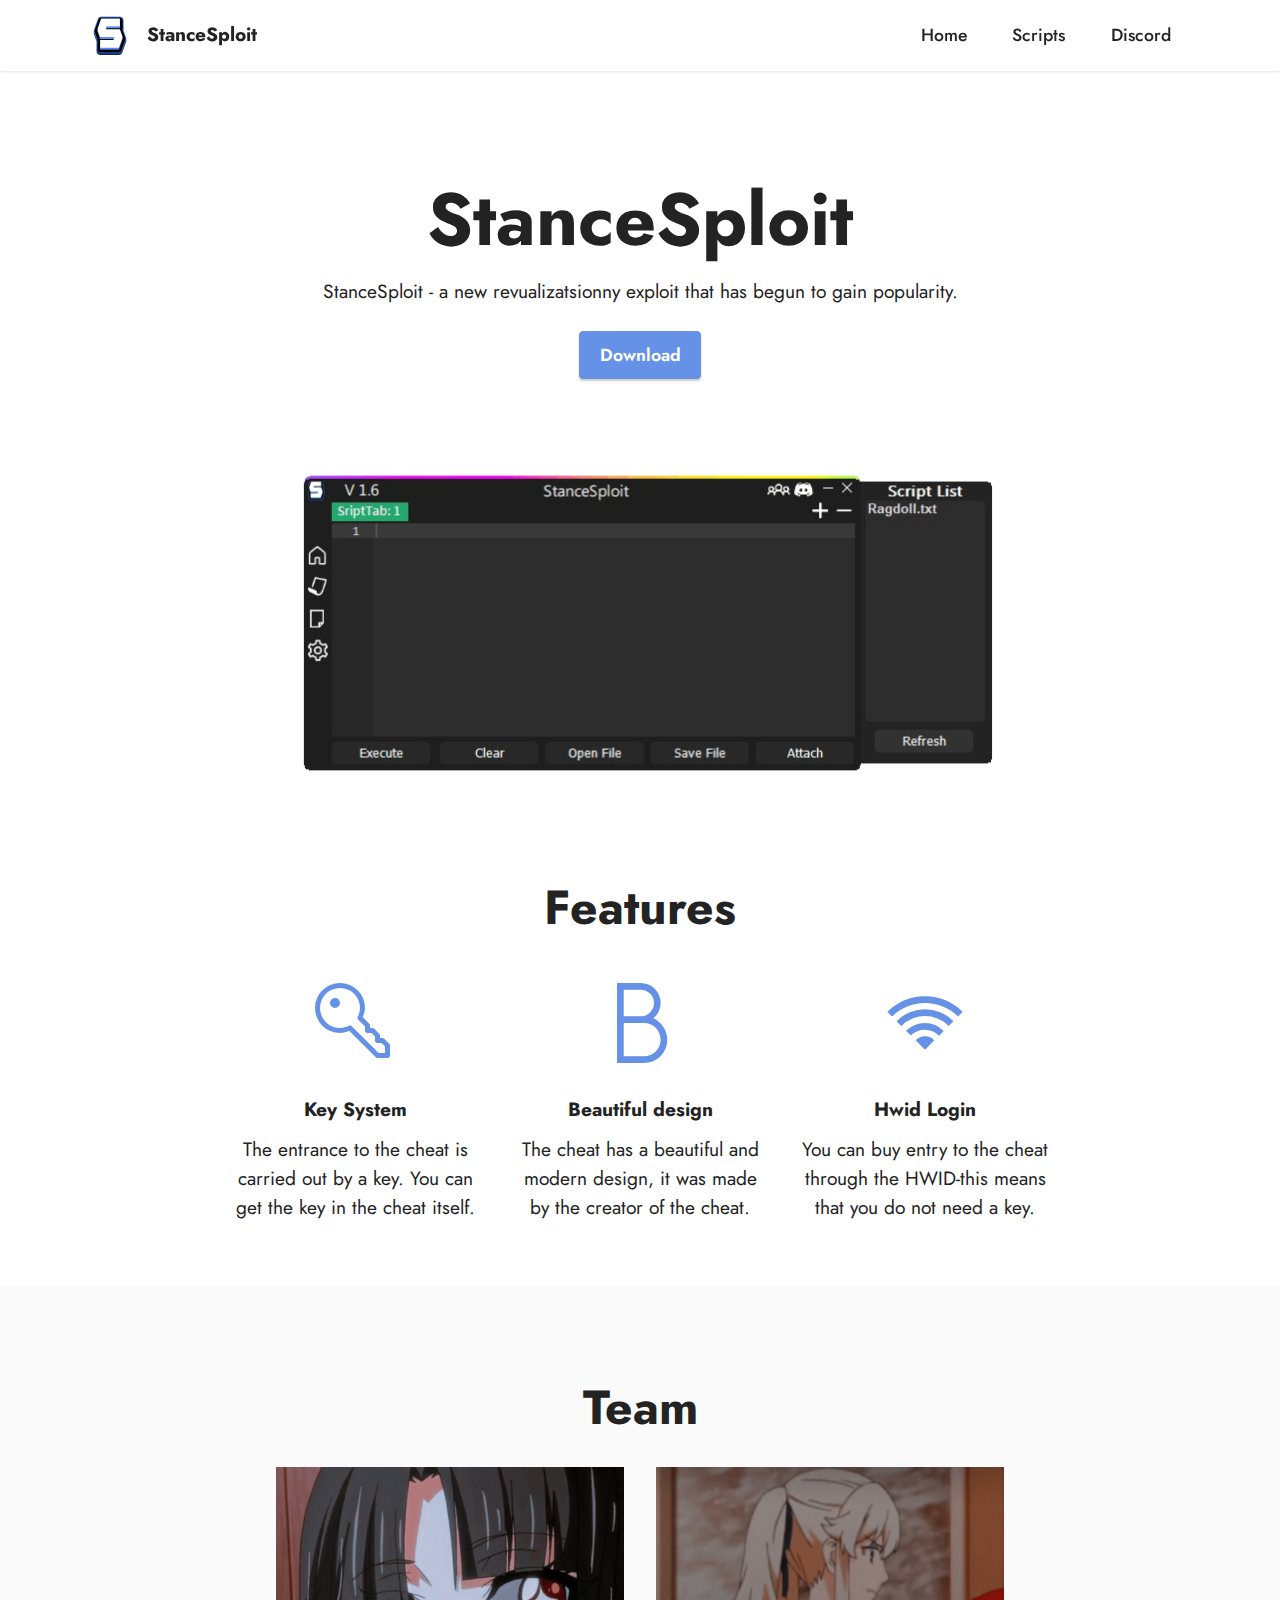
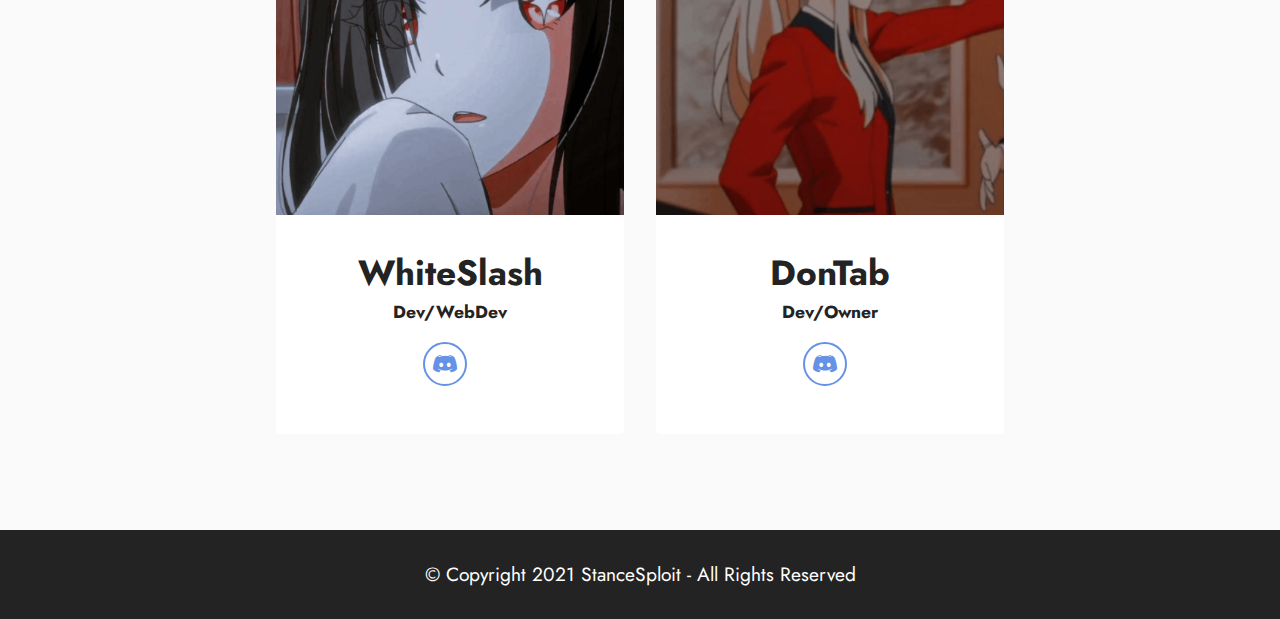
<file: index.html>
<!DOCTYPE html>
<html  >
<head>
  <meta charset="UTF-8">
  <meta http-equiv="X-UA-Compatible" content="IE=edge">
  <meta name="generator" content="StanceSploit">
  <meta name="viewport" content="width=device-width, initial-scale=1, minimum-scale=1">
  <link rel="shortcut icon" href="assets/images/7ee08833a38f259b-128x128.png" type="image/x-icon">
  <meta name="description" content="StanceSploit - a new revualizatsionny exploit that has begun to gain popularity.">
  
  
  <title>Home</title>
  <link rel="stylesheet" href="assets/web/assets/mobirise-icons2/mobirise2.css">
  <link rel="stylesheet" href="assets/web/assets/mobirise-icons-bold/mobirise-icons-bold.css">
  <link rel="stylesheet" href="assets/tether/tether.min.css">
  <link rel="stylesheet" href="assets/bootstrap/css/bootstrap.min.css">
  <link rel="stylesheet" href="assets/bootstrap/css/bootstrap-grid.min.css">
  <link rel="stylesheet" href="assets/bootstrap/css/bootstrap-reboot.min.css">
  <link rel="stylesheet" href="assets/dropdown/css/style.css">
  <link rel="stylesheet" href="assets/socicon/css/styles.css">
  <link rel="stylesheet" href="assets/theme/css/style.css">
  <link rel="preload" as="style" href="assets/mobirise/css/mbr-additional.css">
  <link rel="stylesheet" href="assets/mobirise/css/mbr-additional.css" type="text/css">
  
  
  
  
</head>
<body>

<!-- Analytics -->
Stance, StanceSploit, roblox exploit


<!-- /Analytics -->


  
  <section class="menu menu1 cid-smQEoN5YwO" once="menu" id="menu1-k">
    

    <nav class="navbar navbar-dropdown navbar-fixed-top navbar-expand-lg">
        <div class="container">
            <div class="navbar-brand">
                <span class="navbar-logo">
                    <a href="https://discord.gg/dn7aEU7bXM">
                        <img src="assets/images/7ee08833a38f259b-96x96.png" alt="StanceSploit" style="height: 3rem;">
                    </a>
                </span>
                <span class="navbar-caption-wrap"><a class="navbar-caption text-black display-7">StanceSploit</a></span>
            </div>
            <button class="navbar-toggler" type="button" data-toggle="collapse" data-target="#navbarSupportedContent" aria-controls="navbarNavAltMarkup" aria-expanded="false" aria-label="Toggle navigation">
                <div class="hamburger">
                    <span></span>
                    <span></span>
                    <span></span>
                    <span></span>
                </div>
            </button>
            <div class="collapse navbar-collapse" id="navbarSupportedContent">
                <ul class="navbar-nav nav-dropdown nav-right" data-app-modern-menu="true"><li class="nav-item"><a class="nav-link link text-black text-primary display-4" href="index.html">
                            Home</a></li>
                    <li class="nav-item"><a class="nav-link link text-black text-primary display-4" href="page1.html">
                            Scripts</a></li>
                    <li class="nav-item"><a class="nav-link link text-black text-primary display-4" href="https://discord.gg/dn7aEU7bXM">Discord</a>
                    </li></ul>
                
                
            </div>
        </div>
    </nav>
</section>

<section class="header10 cid-smQEFeaBgK" id="header10-l">

    

    

    <div class="align-center container-fluid">
        <div class="row justify-content-center">
            <div class="col-md-12 col-lg-9">
                <h1 class="mbr-section-title mbr-fonts-style mb-3 display-1"><strong>StanceSploit</strong></h1>
                <p class="mbr-text mbr-fonts-style display-7">
                    StanceSploit - a new revualizatsionny exploit that has begun to gain popularity.</p>
                <div class="mbr-section-btn mt-3"><a class="btn btn-primary display-4" href="https://shre.su/NMUD">Download<br></a></div>
                <div class="image-wrap mt-4">
                    <img src="assets/images/image0-728x400.png" alt="StanceSploit" title="">
                </div>
            </div>
        </div>
    </div>
</section>

<section class="features1 cid-smQEOlHQ8I" id="features1-n">
    

    
    <div class="container">
        <div class="row">
            <div class="col-12 col-lg-9">
                <h3 class="mbr-section-title mbr-fonts-style align-center mb-0 display-2">
                    <strong>Features</strong>
                </h3>
                
            </div>
        </div>
        <div class="row">
            <div class="card col-12 col-md-6 col-lg-3">
                <div class="card-wrapper">
                    <div class="card-box align-center">
                        <div class="iconfont-wrapper">
                            <span class="mbr-iconfont mbrib-key"></span>
                        </div>
                        <h5 class="card-title mbr-fonts-style display-7"><strong>Key System</strong></h5>
                        <p class="card-text mbr-fonts-style display-7">The entrance to the cheat is carried out by a key. You can get the key in the cheat itself.</p>
                    </div>
                </div>
            </div>
            <div class="card col-12 col-md-6 col-lg-3">
                <div class="card-wrapper">
                    <div class="card-box align-center">
                        <div class="iconfont-wrapper">
                            <span class="mbr-iconfont mobi-mbri-bold mobi-mbri"></span>
                        </div>
                        <h5 class="card-title mbr-fonts-style display-7"><strong>Beautiful design</strong></h5>
                        <p class="card-text mbr-fonts-style display-7">The cheat has a beautiful and modern design, it was made by the creator of the cheat.</p>
                    </div>
                </div>
            </div>
            <div class="card col-12 col-md-6 col-lg-3">
                <div class="card-wrapper">
                    <div class="card-box align-center">
                        <div class="iconfont-wrapper">
                            <span class="mbr-iconfont mobi-mbri-wifi mobi-mbri"></span>
                        </div>
                        <h5 class="card-title mbr-fonts-style display-7"><strong>Hwid Login</strong></h5>
                        <p class="card-text mbr-fonts-style display-7">You can buy entry to the cheat through the HWID-this means that you do not need a key.</p>
                    </div>
                </div>
            </div>
            
        </div>
    </div>
</section>

<section class="team1 cid-smQETd4tZ4" id="team1-o">
    

    
    <div class="container">
        <div class="row justify-content-center">
            <div class="col-12">
                <h3 class="mbr-section-title mbr-fonts-style align-center mb-4 display-2">
                    <strong>Team</strong></h3>
                
            </div>
            <div class="col-sm-6 col-lg-4">
                <div class="card-wrap">
                    <div class="image-wrap">
                        <img src="assets/images/851161d3539e1f2240e0d10b61c766ba-461x461.png" alt="">
                    </div>
                    <div class="content-wrap">
                        <h5 class="mbr-section-title card-title mbr-fonts-style align-center m-0 display-5">
                            <strong>WhiteSlash</strong></h5>
                        <h6 class="mbr-role mbr-fonts-style align-center mb-3 display-4">
                            <strong>Dev/WebDev</strong></h6>
                        
                        <div class="social-row display-7">
                            <div class="soc-item">
                                <a href="https://discord.gg/dn7aEU7bXM" target="_blank">
                                    <span class="mbr-iconfont socicon-discord socicon"></span>
                                </a>
                            </div>
                            
                            
                            
                            
                        </div>
                        
                    </div>
                </div>
            </div>

            <div class="col-sm-6 col-lg-4">
                <div class="card-wrap">
                    <div class="image-wrap">
                        <img src="assets/images/5fecae633dbd0b5b2f893c71a0f0720f-461x461.png" alt="">
                    </div>
                    <div class="content-wrap">
                        <h5 class="mbr-section-title card-title mbr-fonts-style align-center m-0 display-5">
                            <strong>DonTab</strong></h5>
                        <h6 class="mbr-role mbr-fonts-style align-center mb-3 display-4">
                            <strong>Dev/Owner</strong></h6>
                        
                        <div class="social-row display-7">
                            <div class="soc-item">
                                <a href="https://discord.gg/dn7aEU7bXM" target="_blank">
                                    <span class="mbr-iconfont socicon-discord socicon"></span>
                                </a>
                            </div>
                            
                            
                            
                            
                        </div>
                        
                    </div>
                </div>
            </div>

            

            
        </div>
    </div>
</section>

<section class="footer7 cid-smQEWus4pW" once="footers" id="footer7-p">

    

    

    <div class="container">
        <div class="media-container-row align-center mbr-white">
            <div class="col-12">
                <p class="mbr-text mb-0 mbr-fonts-style display-7">
                    © Copyright 2021 StanceSploit - All Rights Reserved
                </p>
            </div>
        </div>
    </div>
</section>
<script src="assets/web/assets/jquery/jquery.min.js"></script>  
<script src="assets/popper/popper.min.js"></script>  
<script src="assets/tether/tether.min.js"></script>  
<script src="assets/bootstrap/js/bootstrap.min.js"></script>  
<script src="assets/web/assets/cookies-alert-plugin/cookies-alert-core.js"></script>  
<script src="assets/web/assets/cookies-alert-plugin/cookies-alert-script.js"></script>  
<script src="assets/smoothscroll/smooth-scroll.js"></script>  
<script src="assets/dropdown/js/nav-dropdown.js"></script>  
<script src="assets/dropdown/js/navbar-dropdown.js"></script>  
<script src="assets/touchswipe/jquery.touch-swipe.min.js"></script>  
<script src="assets/theme/js/script.js"></script>  
  
  
<input name="cookieData" type="hidden" data-cookie-customDialogSelector='null' data-cookie-colorText='#424a4d' data-cookie-colorBg='rgba(234, 239, 241, 0.99)' data-cookie-textButton='Agree' data-cookie-colorButton='' data-cookie-colorLink='#424a4d' data-cookie-underlineLink='true' data-cookie-text="We use cookies to give you the best experience. Read our <a href='privacy.html'>cookie policy</a>.">
  </body>
</html>
</file>
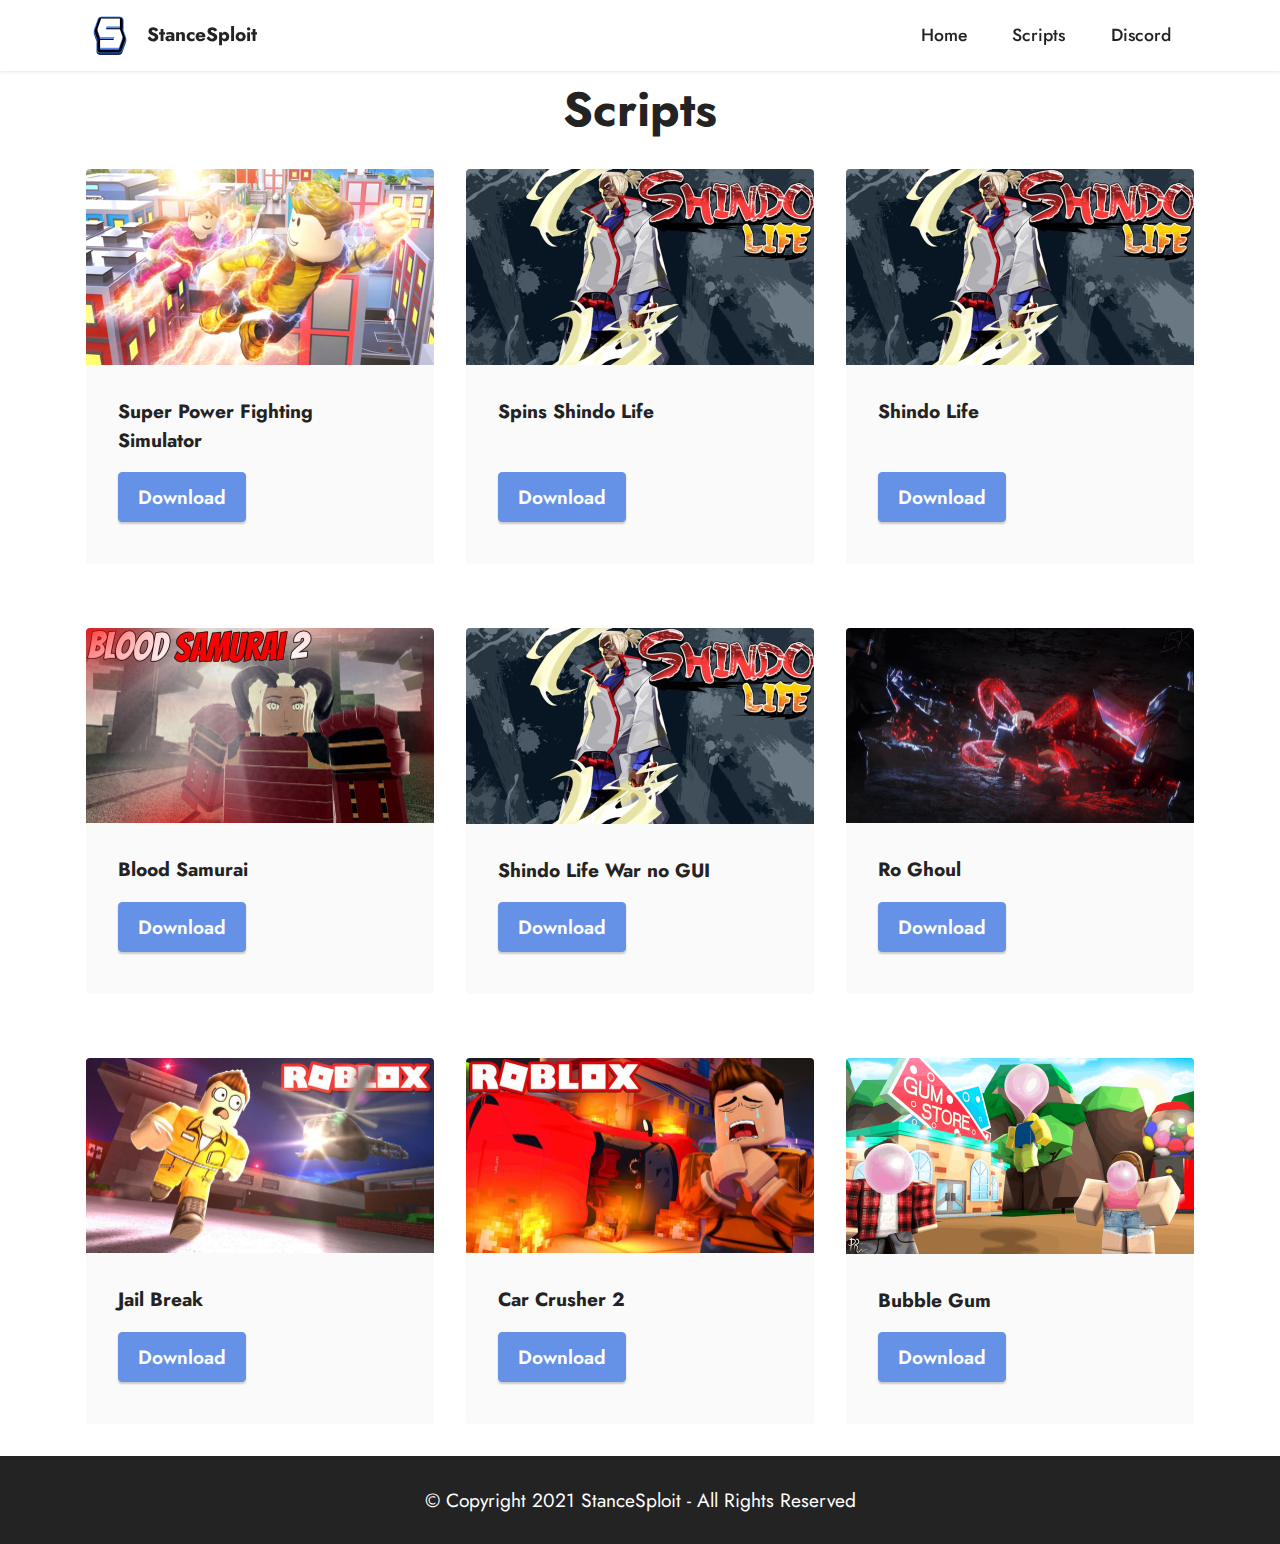
<file: page1.html>
<!DOCTYPE html>
<html  >
<head>
  <meta charset="UTF-8">
  <meta http-equiv="X-UA-Compatible" content="IE=edge">
  <meta name="generator" content="Mobirise v5.2.0, mobirise.com">
  <meta name="viewport" content="width=device-width, initial-scale=1, minimum-scale=1">
  <link rel="shortcut icon" href="assets/images/7ee08833a38f259b-128x128.png" type="image/x-icon">
  <meta name="description" content="">
  
  
  <title>Scripts</title>
  <link rel="stylesheet" href="assets/tether/tether.min.css">
  <link rel="stylesheet" href="assets/bootstrap/css/bootstrap.min.css">
  <link rel="stylesheet" href="assets/bootstrap/css/bootstrap-grid.min.css">
  <link rel="stylesheet" href="assets/bootstrap/css/bootstrap-reboot.min.css">
  <link rel="stylesheet" href="assets/dropdown/css/style.css">
  <link rel="stylesheet" href="assets/socicon/css/styles.css">
  <link rel="stylesheet" href="assets/theme/css/style.css">
  <link rel="preload" as="style" href="assets/mobirise/css/mbr-additional.css"><link rel="stylesheet" href="assets/mobirise/css/mbr-additional.css" type="text/css">
  
  
  
  
</head>
<body>

<!-- Analytics -->
Stance, StanceSploit, roblox exploit


<!-- /Analytics -->


  
  <section class="menu menu1 cid-smQEoN5YwO" once="menu" id="menu1-s">
    

    <nav class="navbar navbar-dropdown navbar-fixed-top navbar-expand-lg">
        <div class="container">
            <div class="navbar-brand">
                <span class="navbar-logo">
                    <a href="https://discord.gg/dn7aEU7bXM">
                        <img src="assets/images/7ee08833a38f259b-96x96.png" alt="StanceSploit" style="height: 3rem;">
                    </a>
                </span>
                <span class="navbar-caption-wrap"><a class="navbar-caption text-black display-7">StanceSploit</a></span>
            </div>
            <button class="navbar-toggler" type="button" data-toggle="collapse" data-target="#navbarSupportedContent" aria-controls="navbarNavAltMarkup" aria-expanded="false" aria-label="Toggle navigation">
                <div class="hamburger">
                    <span></span>
                    <span></span>
                    <span></span>
                    <span></span>
                </div>
            </button>
            <div class="collapse navbar-collapse" id="navbarSupportedContent">
                <ul class="navbar-nav nav-dropdown nav-right" data-app-modern-menu="true"><li class="nav-item"><a class="nav-link link text-black text-primary display-4" href="index.html">
                            Home</a></li>
                    <li class="nav-item"><a class="nav-link link text-black text-primary display-4" href="page1.html">
                            Scripts</a></li>
                    <li class="nav-item"><a class="nav-link link text-black text-primary display-4" href="https://discord.gg/dn7aEU7bXM">Discord</a>
                    </li></ul>
                
                
            </div>
        </div>
    </nav>
</section>

<section class="features3 cid-smXqljvRRG" id="features3-w">
    
    
    <div class="container">
        <div class="mbr-section-head">
            <h4 class="mbr-section-title mbr-fonts-style align-center mb-0 display-2"><strong>Scripts</strong></h4>
            
        </div>
        <div class="row mt-4">
            <div class="item features-image сol-12 col-md-6 col-lg-4">
                <div class="item-wrapper">
                    <div class="item-img">
                        <img src="assets/images/akpevayvmi-696x392.jpg" alt="">
                    </div>
                    <div class="item-content">
                        <h5 class="item-title mbr-fonts-style display-7"><strong>Super Power Fighting Simulator</strong></h5>
                        
                        
                    </div>
                    <div class="mbr-section-btn item-footer mt-2"><a href="https://shre.su/S1UV" class="btn btn-primary item-btn display-7" target="_blank">Download</a></div>
                </div>
            </div>
            <div class="item features-image сol-12 col-md-6 col-lg-4">
                <div class="item-wrapper">
                    <div class="item-img">
                        <img src="assets/images/roblox-shindo-life-codes-696x392.jpg" alt="">
                    </div>
                    <div class="item-content">
                        <h5 class="item-title mbr-fonts-style display-7"><strong>Spins Shindo Life</strong></h5>
                        
                        
                    </div>
                    <div class="mbr-section-btn item-footer mt-2"><a href="https://shre.su/ARSS" class="btn btn-primary item-btn display-7" target="_blank">Download</a></div>
                </div>
            </div>
            <div class="item features-image сol-12 col-md-6 col-lg-4">
                <div class="item-wrapper">
                    <div class="item-img">
                        <img src="assets/images/roblox-shindo-life-codes-696x392.jpg" alt="">
                    </div>
                    <div class="item-content">
                        <h5 class="item-title mbr-fonts-style display-7"><strong>Shindo Life</strong></h5>
                        
                        
                    </div>
                    <div class="mbr-section-btn item-footer mt-2"><a href="https://shre.su/CZF8" class="btn btn-primary item-btn display-7" target="_blank">Download</a></div>
                </div>
            </div>
        </div>
    </div>
</section>

<section class="features3 cid-smXra8qEC4" id="features3-x">
    
    
    <div class="container">
        
        <div class="row mt-4">
            <div class="item features-image сol-12 col-md-6 col-lg-4">
                <div class="item-wrapper">
                    <div class="item-img">
                        <img src="assets/images/maxresdefault-8-696x391.jpg" alt="">
                    </div>
                    <div class="item-content">
                        <h5 class="item-title mbr-fonts-style display-7"><strong>Blood Samurai&nbsp;</strong></h5>
                        
                        
                    </div>
                    <div class="mbr-section-btn item-footer mt-2"><a href="https://shre.su/Z6J3" class="btn btn-primary item-btn display-7" target="_blank">Download</a></div>
                </div>
            </div>
            <div class="item features-image сol-12 col-md-6 col-lg-4">
                <div class="item-wrapper">
                    <div class="item-img">
                        <img src="assets/images/roblox-shindo-life-codes-696x392.jpg" alt="">
                    </div>
                    <div class="item-content">
                        <h5 class="item-title mbr-fonts-style display-7"><strong>Shindo Life War no GUI</strong></h5>
                        
                        
                    </div>
                    <div class="mbr-section-btn item-footer mt-2"><a href="https://shre.su/BGJS" class="btn btn-primary item-btn display-7" target="_blank">Download</a></div>
                </div>
            </div>
            <div class="item features-image сol-12 col-md-6 col-lg-4">
                <div class="item-wrapper">
                    <div class="item-img">
                        <img src="assets/images/ef4oye6uejo21-696x391.png" alt="">
                    </div>
                    <div class="item-content">
                        <h5 class="item-title mbr-fonts-style display-7"><strong>Ro Ghoul</strong></h5>
                        
                        
                    </div>
                    <div class="mbr-section-btn item-footer mt-2"><a href="https://shre.su/H0TD" class="btn btn-primary item-btn display-7" target="_blank">Download</a></div>
                </div>
            </div>
        </div>
    </div>
</section>

<section class="features3 cid-smXrbqxfKo" id="features3-y">
    
    
    <div class="container">
        
        <div class="row mt-4">
            <div class="item features-image сol-12 col-md-6 col-lg-4">
                <div class="item-wrapper">
                    <div class="item-img">
                        <img src="assets/images/maxresdefault-1-696x391.jpg" alt="">
                    </div>
                    <div class="item-content">
                        <h5 class="item-title mbr-fonts-style display-7"><strong>Jail Break</strong></h5>
                        
                        
                    </div>
                    <div class="mbr-section-btn item-footer mt-2"><a href="https://shre.su/1B3R" class="btn btn-primary item-btn display-7" target="_blank">Download</a></div>
                </div>
            </div>
            <div class="item features-image сol-12 col-md-6 col-lg-4">
                <div class="item-wrapper">
                    <div class="item-img">
                        <img src="assets/images/maxresdefault-9-696x391.jpg" alt="">
                    </div>
                    <div class="item-content">
                        <h5 class="item-title mbr-fonts-style display-7"><strong>Car Crusher 2</strong></h5>
                        
                        
                    </div>
                    <div class="mbr-section-btn item-footer mt-2"><a href="https://shre.su/29LR" class="btn btn-primary item-btn display-7" target="_blank">Download</a></div>
                </div>
            </div>
            <div class="item features-image сol-12 col-md-6 col-lg-4">
                <div class="item-wrapper">
                    <div class="item-img">
                        <img src="assets/images/dsurk13ucaem7l1-696x392.png" alt="">
                    </div>
                    <div class="item-content">
                        <h5 class="item-title mbr-fonts-style display-7"><strong>Bubble Gum</strong></h5>
                        
                        
                    </div>
                    <div class="mbr-section-btn item-footer mt-2"><a href="https://shre.su/EK3G" class="btn btn-primary item-btn display-7" target="_blank">Download</a></div>
                </div>
            </div>
        </div>
    </div>
</section>

<section class="footer7 cid-smQEWus4pW" once="footers" id="footer7-t">

    

    

    <div class="container">
        <div class="media-container-row align-center mbr-white">
            <div class="col-12">
                <p class="mbr-text mb-0 mbr-fonts-style display-7">
                    © Copyright 2021 StanceSploit - All Rights Reserved
                </p>
            </div>
        </div>
    </div>
</section>
<script src="assets/web/assets/jquery/jquery.min.js"></script>  
<script src="assets/popper/popper.min.js"></script>  
<script src="assets/tether/tether.min.js"></script>  
<script src="assets/bootstrap/js/bootstrap.min.js"></script>  
<script src="assets/web/assets/cookies-alert-plugin/cookies-alert-core.js"></script>  
<script src="assets/web/assets/cookies-alert-plugin/cookies-alert-script.js"></script>  
<script src="assets/smoothscroll/smooth-scroll.js"></script>  
<script src="assets/dropdown/js/nav-dropdown.js"></script>  
<script src="assets/dropdown/js/navbar-dropdown.js"></script>  
<script src="assets/touchswipe/jquery.touch-swipe.min.js"></script>  
<script src="assets/theme/js/script.js"></script>  
  
  
<input name="cookieData" type="hidden" data-cookie-customDialogSelector='null' data-cookie-colorText='#424a4d' data-cookie-colorBg='rgba(234, 239, 241, 0.99)' data-cookie-textButton='Agree' data-cookie-colorButton='' data-cookie-colorLink='#424a4d' data-cookie-underlineLink='true' data-cookie-text="We use cookies to give you the best experience. Read our <a href='privacy.html'>cookie policy</a>.">
  </body>
</html>
</file>
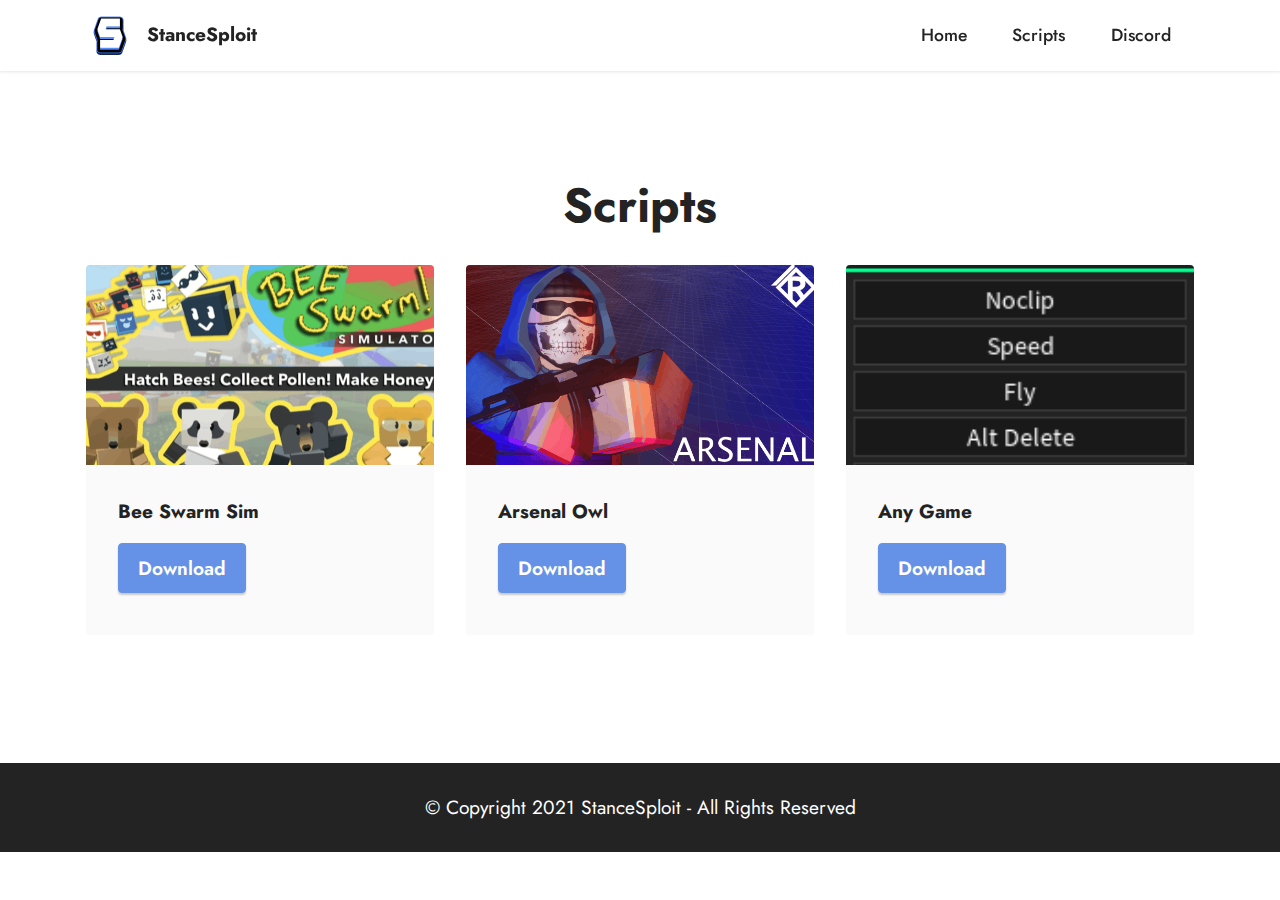
<file: page2.html>
<!DOCTYPE html>
<html  >
<head>

  <meta charset="UTF-8">
  <meta http-equiv="X-UA-Compatible" content="IE=edge">
  <meta name="generator" content="Mobirise v5.2.0, mobirise.com">
  <meta name="viewport" content="width=device-width, initial-scale=1, minimum-scale=1">
  <link rel="shortcut icon" href="assets/images/7ee08833a38f259b-128x128.png" type="image/x-icon">
  <meta name="description" content="">
  
  
  <title>Scripts2</title>
  <link rel="stylesheet" href="assets/tether/tether.min.css">
  <link rel="stylesheet" href="assets/bootstrap/css/bootstrap.min.css">
  <link rel="stylesheet" href="assets/bootstrap/css/bootstrap-grid.min.css">
  <link rel="stylesheet" href="assets/bootstrap/css/bootstrap-reboot.min.css">
  <link rel="stylesheet" href="assets/dropdown/css/style.css">
  <link rel="stylesheet" href="assets/socicon/css/styles.css">
  <link rel="stylesheet" href="assets/theme/css/style.css">
  <link rel="preload" as="style" href="assets/mobirise/css/mbr-additional.css"><link rel="stylesheet" href="assets/mobirise/css/mbr-additional.css" type="text/css">
  
  
  
  
</head>
<body>

<!-- Analytics -->
Stance, StanceSploit, roblox exploit
Stance StanceSploit roblox exploit

<!-- /Analytics -->


  
  <section class="menu menu1 cid-smXw7ZgK5A" once="menu" id="menu1-z">
    

    <nav class="navbar navbar-dropdown navbar-fixed-top navbar-expand-lg">
        <div class="container">
            <div class="navbar-brand">
                <span class="navbar-logo">
                    <a href="https://discord.gg/dn7aEU7bXM">
                        <img src="assets/images/7ee08833a38f259b-96x96.png" alt="StanceSploit" style="height: 3rem;">
                    </a>
                </span>
                <span class="navbar-caption-wrap"><a class="navbar-caption text-black display-7">StanceSploit</a></span>
            </div>
            <button class="navbar-toggler" type="button" data-toggle="collapse" data-target="#navbarSupportedContent" aria-controls="navbarNavAltMarkup" aria-expanded="false" aria-label="Toggle navigation">
                <div class="hamburger">
                    <span></span>
                    <span></span>
                    <span></span>
                    <span></span>
                </div>
            </button>
            <div class="collapse navbar-collapse" id="navbarSupportedContent">
                <ul class="navbar-nav nav-dropdown nav-right" data-app-modern-menu="true"><li class="nav-item"><a class="nav-link link text-black text-primary display-4" href="index.html">
                            Home</a></li>
                    <li class="nav-item"><a class="nav-link link text-black text-primary display-4" href="page1.html">
                            Scripts</a></li>
                    <li class="nav-item"><a class="nav-link link text-black text-primary display-4" href="https://discord.gg/dn7aEU7bXM">Discord</a>
                    </li></ul>
                
                
            </div>
        </div>
    </nav>
</section>

<section class="features3 cid-smXw85Fv9i" id="features3-10">
    
    
    <div class="container">
        <div class="mbr-section-head">
            <h4 class="mbr-section-title mbr-fonts-style align-center mb-0 display-2"><strong>Scripts</strong></h4>
            
        </div>
        <div class="row mt-4">
            <div class="item features-image сol-12 col-md-6 col-lg-4">
                <div class="item-wrapper">
                    <div class="item-img">
                        <img src="assets/images/a7812567851539.5b482c6bd2722-1-696x393.png" alt="">
                    </div>
                    <div class="item-content">
                        <h5 class="item-title mbr-fonts-style display-7"><strong>Bee Swarm Sim</strong></h5>
                        
                        
                    </div>
                    <div class="mbr-section-btn item-footer mt-2"><a href="https://shre.su/QXCY" class="btn btn-primary item-btn display-7" target="_blank">Download</a></div>
                </div>
            </div>
            <div class="item features-image сol-12 col-md-6 col-lg-4">
                <div class="item-wrapper">
                    <div class="item-img">
                        <img src="assets/images/wiwy3rdidzz31-1-696x392.png" alt="">
                    </div>
                    <div class="item-content">
                        <h5 class="item-title mbr-fonts-style display-7"><strong>Arsenal Owl</strong></h5>
                        
                        
                    </div>
                    <div class="mbr-section-btn item-footer mt-2"><a href="https://shre.su/KHQH" class="btn btn-primary item-btn display-7" target="_blank">Download</a></div>
                </div>
            </div>
            <div class="item features-image сol-12 col-md-6 col-lg-4">
                <div class="item-wrapper">
                    <div class="item-img">
                        <img src="assets/images/robloxplayerbeta-ycw4udjtu7-1-190x258.png" alt="">
                    </div>
                    <div class="item-content">
                        <h5 class="item-title mbr-fonts-style display-7"><strong>Any Game</strong></h5>
                        
                        
                    </div>
                    <div class="mbr-section-btn item-footer mt-2"><a href="https://shre.su/CZF8" class="btn btn-primary item-btn display-7" target="_blank">Download</a></div>
                </div>
            </div>
        </div>
    </div>
</section>

<section class="footer7 cid-smXw8oGGS8" once="footers" id="footer7-13">

    

    

    <div class="container">
        <div class="media-container-row align-center mbr-white">
            <div class="col-12">
                <p class="mbr-text mb-0 mbr-fonts-style display-7">
                    © Copyright 2021 StanceSploit - All Rights Reserved
                </p>
            </div>
        </div>
    </div>
</section><script src="assets/web/assets/jquery/jquery.min.js"></script>  
<script src="assets/popper/popper.min.js"></script>  <script src="assets/tether/tether.min.js"></script>  
<script src="assets/bootstrap/js/bootstrap.min.js"></script>  
<script src="assets/web/assets/cookies-alert-plugin/cookies-alert-core.js"></script>  
<script src="assets/web/assets/cookies-alert-plugin/cookies-alert-script.js"></script>  
<script src="assets/smoothscroll/smooth-scroll.js"></script>  
<script src="assets/dropdown/js/nav-dropdown.js"></script>  
<script src="assets/dropdown/js/navbar-dropdown.js"></script>  
<script src="assets/touchswipe/jquery.touch-swipe.min.js"></script>  
<script src="assets/theme/js/script.js"></script>  
  
  
<input name="cookieData" type="hidden" data-cookie-customDialogSelector='null' data-cookie-colorText='#424a4d' data-cookie-colorBg='rgba(234, 239, 241, 0.99)' data-cookie-textButton='Agree' data-cookie-colorButton='' data-cookie-colorLink='#424a4d' data-cookie-underlineLink='true' data-cookie-text="We use cookies to give you the best experience. Read our <a href='privacy.html'>cookie policy</a>.">
  </body>
</html>
</file>
<file: assets/web/assets/mobirise-icons2/mobirise2.css>
@font-face {
  font-family: 'Moririse2';
  font-display: swap;
  src:  url('mobirise2.eot?f2bix4');
  src:  url('mobirise2.eot?f2bix4#iefix') format('embedded-opentype'),
    url('mobirise2.ttf?f2bix4') format('truetype'),
    url('mobirise2.woff?f2bix4') format('woff'),
    url('mobirise2.svg?f2bix4#mobirise2') format('svg');
  font-weight: normal;
  font-style: normal;
}

[class^="mobi-"], [class*=" mobi-"] {
  /* use !important to prevent issues with browser extensions that change fonts */
  font-family: 'Moririse2' !important;
  speak: none;
  font-style: normal;
  font-weight: normal;
  font-variant: normal;
  text-transform: none;
  line-height: 1;

  /* Better Font Rendering =========== */
  -webkit-font-smoothing: antialiased;
  -moz-osx-font-smoothing: grayscale;
}

.mobi-mbri-add-submenu:before {
  content: "\e900";
}
.mobi-mbri-alert:before {
  content: "\e901";
}
.mobi-mbri-align-center:before {
  content: "\e902";
}
.mobi-mbri-align-justify:before {
  content: "\e903";
}
.mobi-mbri-align-left:before {
  content: "\e904";
}
.mobi-mbri-align-right:before {
  content: "\e905";
}
.mobi-mbri-android:before {
  content: "\e906";
}
.mobi-mbri-apple:before {
  content: "\e907";
}
.mobi-mbri-arrow-down:before {
  content: "\e908";
}
.mobi-mbri-arrow-next:before {
  content: "\e909";
}
.mobi-mbri-arrow-prev:before {
  content: "\e90a";
}
.mobi-mbri-arrow-up:before {
  content: "\e90b";
}
.mobi-mbri-bold:before {
  content: "\e90c";
}
.mobi-mbri-bookmark:before {
  content: "\e90d";
}
.mobi-mbri-bootstrap:before {
  content: "\e90e";
}
.mobi-mbri-briefcase:before {
  content: "\e90f";
}
.mobi-mbri-browse:before {
  content: "\e910";
}
.mobi-mbri-bulleted-list:before {
  content: "\e911";
}
.mobi-mbri-calendar:before {
  content: "\e912";
}
.mobi-mbri-camera:before {
  content: "\e913";
}
.mobi-mbri-cart-add:before {
  content: "\e914";
}
.mobi-mbri-cart-full:before {
  content: "\e915";
}
.mobi-mbri-cash:before {
  content: "\e916";
}
.mobi-mbri-change-style:before {
  content: "\e917";
}
.mobi-mbri-chat:before {
  content: "\e918";
}
.mobi-mbri-clock:before {
  content: "\e919";
}
.mobi-mbri-close:before {
  content: "\e91a";
}
.mobi-mbri-cloud:before {
  content: "\e91b";
}
.mobi-mbri-code:before {
  content: "\e91c";
}
.mobi-mbri-contact-form:before {
  content: "\e91d";
}
.mobi-mbri-credit-card:before {
  content: "\e91e";
}
.mobi-mbri-cursor-click:before {
  content: "\e91f";
}
.mobi-mbri-cust-feedback:before {
  content: "\e920";
}
.mobi-mbri-database:before {
  content: "\e921";
}
.mobi-mbri-delivery:before {
  content: "\e922";
}
.mobi-mbri-desktop:before {
  content: "\e923";
}
.mobi-mbri-devices:before {
  content: "\e924";
}
.mobi-mbri-down:before {
  content: "\e925";
}
.mobi-mbri-download-2:before {
  content: "\e926";
}
.mobi-mbri-download:before {
  content: "\e927";
}
.mobi-mbri-drag-n-drop-2:before {
  content: "\e928";
}
.mobi-mbri-drag-n-drop:before {
  content: "\e929";
}
.mobi-mbri-edit-2:before {
  content: "\e92a";
}
.mobi-mbri-edit:before {
  content: "\e92b";
}
.mobi-mbri-error:before {
  content: "\e92c";
}
.mobi-mbri-extension:before {
  content: "\e92d";
}
.mobi-mbri-features:before {
  content: "\e92e";
}
.mobi-mbri-file:before {
  content: "\e92f";
}
.mobi-mbri-flag:before {
  content: "\e930";
}
.mobi-mbri-folder:before {
  content: "\e931";
}
.mobi-mbri-gift:before {
  content: "\e932";
}
.mobi-mbri-github:before {
  content: "\e933";
}
.mobi-mbri-globe-2:before {
  content: "\e934";
}
.mobi-mbri-globe:before {
  content: "\e935";
}
.mobi-mbri-growing-chart:before {
  content: "\e936";
}
.mobi-mbri-hearth:before {
  content: "\e937";
}
.mobi-mbri-help:before {
  content: "\e938";
}
.mobi-mbri-home:before {
  content: "\e939";
}
.mobi-mbri-hot-cup:before {
  content: "\e93a";
}
.mobi-mbri-idea:before {
  content: "\e93b";
}
.mobi-mbri-image-gallery:before {
  content: "\e93c";
}
.mobi-mbri-image-slider:before {
  content: "\e93d";
}
.mobi-mbri-info:before {
  content: "\e93e";
}
.mobi-mbri-italic:before {
  content: "\e93f";
}
.mobi-mbri-key:before {
  content: "\e940";
}
.mobi-mbri-laptop:before {
  content: "\e941";
}
.mobi-mbri-layers:before {
  content: "\e942";
}
.mobi-mbri-left-right:before {
  content: "\e943";
}
.mobi-mbri-left:before {
  content: "\e944";
}
.mobi-mbri-letter:before {
  content: "\e945";
}
.mobi-mbri-like:before {
  content: "\e946";
}
.mobi-mbri-link:before {
  content: "\e947";
}
.mobi-mbri-lock:before {
  content: "\e948";
}
.mobi-mbri-login:before {
  content: "\e949";
}
.mobi-mbri-logout:before {
  content: "\e94a";
}
.mobi-mbri-magic-stick:before {
  content: "\e94b";
}
.mobi-mbri-map-pin:before {
  content: "\e94c";
}
.mobi-mbri-menu:before {
  content: "\e94d";
}
.mobi-mbri-mobile-2:before {
  content: "\e94e";
}
.mobi-mbri-mobile-horizontal:before {
  content: "\e94f";
}
.mobi-mbri-mobile:before {
  content: "\e950";
}
.mobi-mbri-mobirise:before {
  content: "\e951";
}
.mobi-mbri-more-horizontal:before {
  content: "\e952";
}
.mobi-mbri-more-vertical:before {
  content: "\e953";
}
.mobi-mbri-music:before {
  content: "\e954";
}
.mobi-mbri-new-file:before {
  content: "\e955";
}
.mobi-mbri-numbered-list:before {
  content: "\e956";
}
.mobi-mbri-opened-folder:before {
  content: "\e957";
}
.mobi-mbri-pages:before {
  content: "\e958";
}
.mobi-mbri-paper-plane:before {
  content: "\e959";
}
.mobi-mbri-paperclip:before {
  content: "\e95a";
}
.mobi-mbri-phone:before {
  content: "\e95b";
}
.mobi-mbri-photo:before {
  content: "\e95c";
}
.mobi-mbri-photos:before {
  content: "\e95d";
}
.mobi-mbri-pin:before {
  content: "\e95e";
}
.mobi-mbri-play:before {
  content: "\e95f";
}
.mobi-mbri-plus:before {
  content: "\e960";
}
.mobi-mbri-preview:before {
  content: "\e961";
}
.mobi-mbri-print:before {
  content: "\e962";
}
.mobi-mbri-protect:before {
  content: "\e963";
}
.mobi-mbri-question:before {
  content: "\e964";
}
.mobi-mbri-quote-left:before {
  content: "\e965";
}
.mobi-mbri-quote-right:before {
  content: "\e966";
}
.mobi-mbri-redo:before {
  content: "\e967";
}
.mobi-mbri-refresh:before {
  content: "\e968";
}
.mobi-mbri-responsive-2:before {
  content: "\e969";
}
.mobi-mbri-responsive:before {
  content: "\e96a";
}
.mobi-mbri-right:before {
  content: "\e96b";
}
.mobi-mbri-rocket:before {
  content: "\e96c";
}
.mobi-mbri-sad-face:before {
  content: "\e96d";
}
.mobi-mbri-sale:before {
  content: "\e96e";
}
.mobi-mbri-save:before {
  content: "\e96f";
}
.mobi-mbri-search:before {
  content: "\e970";
}
.mobi-mbri-setting-2:before {
  content: "\e971";
}
.mobi-mbri-setting-3:before {
  content: "\e972";
}
.mobi-mbri-setting:before {
  content: "\e973";
}
.mobi-mbri-share:before {
  content: "\e974";
}
.mobi-mbri-shopping-bag:before {
  content: "\e975";
}
.mobi-mbri-shopping-basket:before {
  content: "\e976";
}
.mobi-mbri-shopping-cart:before {
  content: "\e977";
}
.mobi-mbri-sites:before {
  content: "\e978";
}
.mobi-mbri-smile-face:before {
  content: "\e979";
}
.mobi-mbri-speed:before {
  content: "\e97a";
}
.mobi-mbri-star:before {
  content: "\e97b";
}
.mobi-mbri-success:before {
  content: "\e97c";
}
.mobi-mbri-sun:before {
  content: "\e97d";
}
.mobi-mbri-sun2:before {
  content: "\e97e";
}
.mobi-mbri-tablet-vertical:before {
  content: "\e97f";
}
.mobi-mbri-tablet:before {
  content: "\e980";
}
.mobi-mbri-target:before {
  content: "\e981";
}
.mobi-mbri-timer:before {
  content: "\e982";
}
.mobi-mbri-to-ftp:before {
  content: "\e983";
}
.mobi-mbri-to-local-drive:before {
  content: "\e984";
}
.mobi-mbri-touch-swipe:before {
  content: "\e985";
}
.mobi-mbri-touch:before {
  content: "\e986";
}
.mobi-mbri-trash:before {
  content: "\e987";
}
.mobi-mbri-underline:before {
  content: "\e988";
}
.mobi-mbri-undo:before {
  content: "\e989";
}
.mobi-mbri-unlink:before {
  content: "\e98a";
}
.mobi-mbri-unlock:before {
  content: "\e98b";
}
.mobi-mbri-up-down:before {
  content: "\e98c";
}
.mobi-mbri-up:before {
  content: "\e98d";
}
.mobi-mbri-update:before {
  content: "\e98e";
}
.mobi-mbri-upload-2:before {
  content: "\e98f";
}
.mobi-mbri-upload:before {
  content: "\e990";
}
.mobi-mbri-user-2:before {
  content: "\e991";
}
.mobi-mbri-user:before {
  content: "\e992";
}
.mobi-mbri-users:before {
  content: "\e993";
}
.mobi-mbri-video-play:before {
  content: "\e994";
}
.mobi-mbri-video:before {
  content: "\e995";
}
.mobi-mbri-watch:before {
  content: "\e996";
}
.mobi-mbri-website-theme-2:before {
  content: "\e997";
}
.mobi-mbri-website-theme:before {
  content: "\e998";
}
.mobi-mbri-wifi:before {
  content: "\e999";
}
.mobi-mbri-windows:before {
  content: "\e99a";
}
.mobi-mbri-zoom-in:before {
  content: "\e99b";
}
.mobi-mbri-zoom-out:before {
  content: "\e99c";
}
</file>
<file: assets/web/assets/mobirise-icons-bold/mobirise-icons-bold.css>
@font-face {
  font-family: 'mobirise-icons-bold';
  font-display: swap;
  src:  url('mobirise-icons-bold.eot?m1l4yr');
  src:  url('mobirise-icons-bold.eot?m1l4yr#iefix') format('embedded-opentype'),
    url('mobirise-icons-bold.ttf?m1l4yr') format('truetype'),
    url('mobirise-icons-bold.woff?m1l4yr') format('woff'),
    url('mobirise-icons-bold.svg?m1l4yr#mobirise-icons-bold') format('svg');
  font-weight: normal;
  font-style: normal;
}

[class^="mbrib-"], [class*="mbrib-"] {
  /* use !important to prevent issues with browser extensions that change fonts */
  font-family: 'mobirise-icons-bold' !important;
  speak: none;
  font-style: normal;
  font-weight: normal;
  font-variant: normal;
  text-transform: none;
  line-height: 1;

  /* Better Font Rendering =========== */
  -webkit-font-smoothing: antialiased;
  -moz-osx-font-smoothing: grayscale;
}

.mbrib-add-submenu:before {
  content: "\e900";
}
.mbrib-alert:before {
  content: "\e901";
}
.mbrib-align-center:before {
  content: "\e902";
}
.mbrib-align-justify:before {
  content: "\e903";
}
.mbrib-align-left:before {
  content: "\e904";
}
.mbrib-align-right:before {
  content: "\e905";
}
.mbrib-android:before {
  content: "\e906";
}
.mbrib-apple:before {
  content: "\e907";
}
.mbrib-arrow-down:before {
  content: "\e908";
}
.mbrib-arrow-next:before {
  content: "\e909";
}
.mbrib-arrow-prev:before {
  content: "\e90a";
}
.mbrib-arrow-up:before {
  content: "\e90b";
}
.mbrib-bold:before {
  content: "\e90c";
}
.mbrib-bookmark:before {
  content: "\e90d";
}
.mbrib-bootstrap:before {
  content: "\e90e";
}
.mbrib-briefcase:before {
  content: "\e90f";
}
.mbrib-browse:before {
  content: "\e910";
}
.mbrib-bulleted-list:before {
  content: "\e911";
}
.mbrib-calendar:before {
  content: "\e912";
}
.mbrib-camera:before {
  content: "\e913";
}
.mbrib-cart-add:before {
  content: "\e914";
}
.mbrib-cart-full:before {
  content: "\e915";
}
.mbrib-cash:before {
  content: "\e916";
}
.mbrib-change-style:before {
  content: "\e917";
}
.mbrib-chat:before {
  content: "\e918";
}
.mbrib-clock:before {
  content: "\e919";
}
.mbrib-close:before {
  content: "\e91a";
}
.mbrib-cloud:before {
  content: "\e91b";
}
.mbrib-code:before {
  content: "\e91c";
}
.mbrib-contact-form:before {
  content: "\e91d";
}
.mbrib-credit-card:before {
  content: "\e91e";
}
.mbrib-cursor-click:before {
  content: "\e91f";
}
.mbrib-cust-feedback:before {
  content: "\e920";
}
.mbrib-database:before {
  content: "\e921";
}
.mbrib-delivery:before {
  content: "\e922";
}
.mbrib-desktop:before {
  content: "\e923";
}
.mbrib-devices:before {
  content: "\e924";
}
.mbrib-down:before {
  content: "\e925";
}
.mbrib-download:before {
  content: "\e926";
}
.mbrib-drag-n-drop:before {
  content: "\e927";
}
.mbrib-drag-n-drop2:before {
  content: "\e928";
}
.mbrib-edit:before {
  content: "\e929";
}
.mbrib-edit2:before {
  content: "\e92a";
}
.mbrib-error:before {
  content: "\e92b";
}
.mbrib-extension:before {
  content: "\e92c";
}
.mbrib-features:before {
  content: "\e92d";
}
.mbrib-file:before {
  content: "\e92e";
}
.mbrib-flag:before {
  content: "\e92f";
}
.mbrib-folder:before {
  content: "\e930";
}
.mbrib-gift:before {
  content: "\e931";
}
.mbrib-github:before {
  content: "\e932";
}
.mbrib-globe-2:before {
  content: "\e933";
}
.mbrib-globe:before {
  content: "\e934";
}
.mbrib-growing-chart:before {
  content: "\e935";
}
.mbrib-hearth:before {
  content: "\e936";
}
.mbrib-help:before {
  content: "\e937";
}
.mbrib-home:before {
  content: "\e938";
}
.mbrib-hot-cup:before {
  content: "\e939";
}
.mbrib-idea:before {
  content: "\e93a";
}
.mbrib-image-gallery:before {
  content: "\e93b";
}
.mbrib-image-slider:before {
  content: "\e93c";
}
.mbrib-info:before {
  content: "\e93d";
}
.mbrib-italic:before {
  content: "\e93e";
}
.mbrib-key:before {
  content: "\e93f";
}
.mbrib-laptop:before {
  content: "\e940";
}
.mbrib-layers:before {
  content: "\e941";
}
.mbrib-left-right:before {
  content: "\e942";
}
.mbrib-left:before {
  content: "\e943";
}
.mbrib-letter:before {
  content: "\e944";
}
.mbrib-like:before {
  content: "\e945";
}
.mbrib-link:before {
  content: "\e946";
}
.mbrib-lock:before {
  content: "\e947";
}
.mbrib-login:before {
  content: "\e948";
}
.mbrib-logout:before {
  content: "\e949";
}
.mbrib-magic-stick:before {
  content: "\e94a";
}
.mbrib-map-pin:before {
  content: "\e94b";
}
.mbrib-menu:before {
  content: "\e94c";
}
.mbrib-mobile:before {
  content: "\e94d";
}
.mbrib-mobile2:before {
  content: "\e94e";
}
.mbrib-mobirise:before {
  content: "\e94f";
}
.mbrib-more-horizontal:before {
  content: "\e950";
}
.mbrib-more-vertical:before {
  content: "\e951";
}
.mbrib-music:before {
  content: "\e952";
}
.mbrib-new-file:before {
  content: "\e953";
}
.mbrib-numbered-list:before {
  content: "\e954";
}
.mbrib-opened-folder:before {
  content: "\e955";
}
.mbrib-pages:before {
  content: "\e956";
}
.mbrib-paper-plane:before {
  content: "\e957";
}
.mbrib-paperclip:before {
  content: "\e958";
}
.mbrib-photo:before {
  content: "\e959";
}
.mbrib-photos:before {
  content: "\e95a";
}
.mbrib-pin:before {
  content: "\e95b";
}
.mbrib-play:before {
  content: "\e95c";
}
.mbrib-plus:before {
  content: "\e95d";
}
.mbrib-preview:before {
  content: "\e95e";
}
.mbrib-print:before {
  content: "\e95f";
}
.mbrib-protect:before {
  content: "\e960";
}
.mbrib-question:before {
  content: "\e961";
}
.mbrib-quote-left:before {
  content: "\e962";
}
.mbrib-quote-right:before {
  content: "\e963";
}
.mbrib-redo:before {
  content: "\e964";
}
.mbrib-refresh:before {
  content: "\e965";
}
.mbrib-responsive:before {
  content: "\e966";
}
.mbrib-right:before {
  content: "\e967";
}
.mbrib-rocket:before {
  content: "\e968";
}
.mbrib-sad-face:before {
  content: "\e969";
}
.mbrib-sale:before {
  content: "\e96a";
}
.mbrib-save:before {
  content: "\e96b";
}
.mbrib-search:before {
  content: "\e96c";
}
.mbrib-setting:before {
  content: "\e96d";
}
.mbrib-setting2:before {
  content: "\e96e";
}
.mbrib-setting3:before {
  content: "\e96f";
}
.mbrib-share:before {
  content: "\e970";
}
.mbrib-shopping-bag:before {
  content: "\e971";
}
.mbrib-shopping-basket:before {
  content: "\e972";
}
.mbrib-shopping-cart:before {
  content: "\e973";
}
.mbrib-sites:before {
  content: "\e974";
}
.mbrib-smile-face:before {
  content: "\e975";
}
.mbrib-speed:before {
  content: "\e976";
}
.mbrib-star:before {
  content: "\e977";
}
.mbrib-success:before {
  content: "\e978";
}
.mbrib-sun:before {
  content: "\e979";
}
.mbrib-sun2:before {
  content: "\e97a";
}
.mbrib-tablet-vertical:before {
  content: "\e97b";
}
.mbrib-tablet:before {
  content: "\e97c";
}
.mbrib-target:before {
  content: "\e97d";
}
.mbrib-timer:before {
  content: "\e97e";
}
.mbrib-to-ftp:before {
  content: "\e97f";
}
.mbrib-to-local-drive:before {
  content: "\e980";
}
.mbrib-touch-swipe:before {
  content: "\e981";
}
.mbrib-touch:before {
  content: "\e982";
}
.mbrib-trash:before {
  content: "\e983";
}
.mbrib-underline:before {
  content: "\e984";
}
.mbrib-undo:before {
  content: "\e985";
}
.mbrib-unlink:before {
  content: "\e986";
}
.mbrib-unlock:before {
  content: "\e987";
}
.mbrib-up-down:before {
  content: "\e988";
}
.mbrib-up:before {
  content: "\e989";
}
.mbrib-update:before {
  content: "\e98a";
}
.mbrib-upload:before {
  content: "\e98b";
}
.mbrib-user:before {
  content: "\e98c";
}
.mbrib-user2:before {
  content: "\e98d";
}
.mbrib-users:before {
  content: "\e98e";
}
.mbrib-video-play:before {
  content: "\e98f";
}
.mbrib-video:before {
  content: "\e990";
}
.mbrib-watch:before {
  content: "\e991";
}
.mbrib-website-theme:before {
  content: "\e992";
}
.mbrib-wifi:before {
  content: "\e993";
}
.mbrib-windows:before {
  content: "\e994";
}
.mbrib-zoom-out:before {
  content: "\e995";
}
</file>
<file: assets/dropdown/css/style.css>
.navbar-dropdown {
  left: 0;
  padding: 0;
  position: absolute;
  right: 0;
  top: 0;
  transition: all 0.45s ease;
  z-index: 1030;
  background: #282828; }
  .navbar-dropdown .navbar-logo {
    margin-right: 0.8rem;
    transition: margin 0.3s ease-in-out;
    vertical-align: middle; }
    .navbar-dropdown .navbar-logo img {
      height: 3.125rem;
      transition: all 0.3s ease-in-out; }
    .navbar-dropdown .navbar-logo.mbr-iconfont {
      font-size: 3.125rem;
      line-height: 3.125rem; }
  .navbar-dropdown .navbar-caption {
    font-weight: 700;
    white-space: normal;
    vertical-align: -4px;
    line-height: 3.125rem !important; }
    .navbar-dropdown .navbar-caption, .navbar-dropdown .navbar-caption:hover {
      color: inherit;
      text-decoration: none; }
  .navbar-dropdown .mbr-iconfont + .navbar-caption {
    vertical-align: -1px; }
  .navbar-dropdown.navbar-fixed-top {
    position: fixed; }
  .navbar-dropdown .navbar-brand span {
    vertical-align: -4px; }
  .navbar-dropdown.bg-color.transparent {
    background: none; }
  .navbar-dropdown.navbar-short .navbar-brand {
    padding: 0.625rem 0; }
    .navbar-dropdown.navbar-short .navbar-brand span {
      vertical-align: -1px; }
  .navbar-dropdown.navbar-short .navbar-caption {
    line-height: 2.375rem !important;
    vertical-align: -2px; }
  .navbar-dropdown.navbar-short .navbar-logo {
    margin-right: 0.5rem; }
    .navbar-dropdown.navbar-short .navbar-logo img {
      height: 2.375rem; }
    .navbar-dropdown.navbar-short .navbar-logo.mbr-iconfont {
      font-size: 2.375rem;
      line-height: 2.375rem; }
  .navbar-dropdown.navbar-short .mbr-table-cell {
    height: 3.625rem; }
  .navbar-dropdown .navbar-close {
    left: 0.6875rem;
    position: fixed;
    top: 0.75rem;
    z-index: 1000; }
  .navbar-dropdown .hamburger-icon {
    content: "";
    display: inline-block;
    vertical-align: middle;
    width: 16px;
    -webkit-box-shadow: 0 -6px 0 1px #282828,0 0 0 1px #282828,0 6px 0 1px #282828;
    -moz-box-shadow: 0 -6px 0 1px #282828,0 0 0 1px #282828,0 6px 0 1px #282828;
    box-shadow: 0 -6px 0 1px #282828,0 0 0 1px #282828,0 6px 0 1px #282828; }

.dropdown-menu .dropdown-toggle[data-toggle="dropdown-submenu"]::after {
  border-bottom: 0.35em solid transparent;
  border-left: 0.35em solid;
  border-right: 0;
  border-top: 0.35em solid transparent;
  margin-left: 0.3rem; }

.dropdown-menu .dropdown-item:focus {
  outline: 0; }

.nav-dropdown {
  font-size: 0.75rem;
  font-weight: 500;
  height: auto !important; }
  .nav-dropdown .nav-btn {
    padding-left: 1rem; }
  .nav-dropdown .link {
    margin: .667em 1.667em;
    font-weight: 500;
    padding: 0;
    transition: color .2s ease-in-out; }
    .nav-dropdown .link.dropdown-toggle {
      margin-right: 2.583em; }
      .nav-dropdown .link.dropdown-toggle::after {
        margin-left: .25rem;
        border-top: 0.35em solid;
        border-right: 0.35em solid transparent;
        border-left: 0.35em solid transparent;
        border-bottom: 0; }
      .nav-dropdown .link.dropdown-toggle[aria-expanded="true"] {
        margin: 0;
        padding: 0.667em 3.263em  0.667em 1.667em; }
  .nav-dropdown .link::after,
  .nav-dropdown .dropdown-item::after {
    color: inherit; }
  .nav-dropdown .btn {
    font-size: 0.75rem;
    font-weight: 700;
    letter-spacing: 0;
    margin-bottom: 0;
    padding-left: 1.25rem;
    padding-right: 1.25rem; }
  .nav-dropdown .dropdown-menu {
    border-radius: 0;
    border: 0;
    left: 0;
    margin: 0;
    padding-bottom: 1.25rem;
    padding-top: 1.25rem;
    position: relative; }
  .nav-dropdown .dropdown-submenu {
    margin-left: 0.125rem;
    top: 0; }
  .nav-dropdown .dropdown-item {
    font-weight: 500;
    line-height: 2;
    padding: 0.3846em 4.615em 0.3846em 1.5385em;
    position: relative;
    transition: color .2s ease-in-out, background-color .2s ease-in-out; }
    .nav-dropdown .dropdown-item::after {
      margin-top: -0.3077em;
      position: absolute;
      right: 1.1538em;
      top: 50%; }
    .nav-dropdown .dropdown-item:focus, .nav-dropdown .dropdown-item:hover {
      background: none; }

@media (max-width: 767px) {
  .nav-dropdown.navbar-toggleable-sm {
    bottom: 0;
    display: none;
    left: 0;
    overflow-x: hidden;
    position: fixed;
    top: 0;
    transform: translateX(-100%);
    -ms-transform: translateX(-100%);
    -webkit-transform: translateX(-100%);
    width: 18.75rem;
    z-index: 999; } }
.nav-dropdown.navbar-toggleable-xl {
  bottom: 0;
  display: none;
  left: 0;
  overflow-x: hidden;
  position: fixed;
  top: 0;
  transform: translateX(-100%);
  -ms-transform: translateX(-100%);
  -webkit-transform: translateX(-100%);
  width: 18.75rem;
  z-index: 999; }

.nav-dropdown-sm {
  display: block !important;
  overflow-x: hidden;
  overflow: auto;
  padding-top: 3.875rem; }
  .nav-dropdown-sm::after {
    content: "";
    display: block;
    height: 3rem;
    width: 100%; }
  .nav-dropdown-sm.collapse.in ~ .navbar-close {
    display: block !important; }
  .nav-dropdown-sm.collapsing, .nav-dropdown-sm.collapse.in {
    transform: translateX(0);
    -ms-transform: translateX(0);
    -webkit-transform: translateX(0);
    transition: all 0.25s ease-out;
    -webkit-transition: all 0.25s ease-out;
    background: #282828; }
  .nav-dropdown-sm.collapsing[aria-expanded="false"] {
    transform: translateX(-100%);
    -ms-transform: translateX(-100%);
    -webkit-transform: translateX(-100%); }
  .nav-dropdown-sm .nav-item {
    display: block;
    margin-left: 0 !important;
    padding-left: 0; }
  .nav-dropdown-sm .link,
  .nav-dropdown-sm .dropdown-item {
    border-top: 1px dotted rgba(255, 255, 255, 0.1);
    font-size: 0.8125rem;
    line-height: 1.6;
    margin: 0 !important;
    padding: 0.875rem 2.4rem 0.875rem 1.5625rem !important;
    position: relative;
    white-space: normal; }
    .nav-dropdown-sm .link:focus, .nav-dropdown-sm .link:hover,
    .nav-dropdown-sm .dropdown-item:focus,
    .nav-dropdown-sm .dropdown-item:hover {
      background: rgba(0, 0, 0, 0.2) !important;
      color: #c0a375; }
  .nav-dropdown-sm .nav-btn {
    position: relative;
    padding: 1.5625rem 1.5625rem 0 1.5625rem; }
    .nav-dropdown-sm .nav-btn::before {
      border-top: 1px dotted rgba(255, 255, 255, 0.1);
      content: "";
      left: 0;
      position: absolute;
      top: 0;
      width: 100%; }
    .nav-dropdown-sm .nav-btn + .nav-btn {
      padding-top: 0.625rem; }
      .nav-dropdown-sm .nav-btn + .nav-btn::before {
        display: none; }
  .nav-dropdown-sm .btn {
    padding: 0.625rem 0; }
  .nav-dropdown-sm .dropdown-toggle[data-toggle="dropdown-submenu"]::after {
    margin-left: .25rem;
    border-top: 0.35em solid;
    border-right: 0.35em solid transparent;
    border-left: 0.35em solid transparent;
    border-bottom: 0; }
  .nav-dropdown-sm .dropdown-toggle[data-toggle="dropdown-submenu"][aria-expanded="true"]::after {
    border-top: 0;
    border-right: 0.35em solid transparent;
    border-left: 0.35em solid transparent;
    border-bottom: 0.35em solid; }
  .nav-dropdown-sm .dropdown-menu {
    margin: 0;
    padding: 0;
    position: relative;
    top: 0;
    left: 0;
    width: 100%;
    border: 0;
    float: none;
    border-radius: 0;
    background: none; }
  .nav-dropdown-sm .dropdown-submenu {
    left: 100%;
    margin-left: 0.125rem;
    margin-top: -1.25rem;
    top: 0; }

.navbar-toggleable-sm .nav-dropdown .dropdown-menu {
  position: absolute; }

.navbar-toggleable-sm .nav-dropdown .dropdown-submenu {
  left: 100%;
  margin-left: 0.125rem;
  margin-top: -1.25rem;
  top: 0; }

.navbar-toggleable-sm.opened .nav-dropdown .dropdown-menu {
  position: relative; }

.navbar-toggleable-sm.opened .nav-dropdown .dropdown-submenu {
  left: 0;
  margin-left: 00rem;
  margin-top: 0rem;
  top: 0; }

.is-builder .nav-dropdown.collapsing {
  transition: none !important; }

/*# sourceMappingURL=style.css.map */
</file>
<file: assets/socicon/css/styles.css>
@charset "UTF-8";

@font-face {
  font-family: 'Socicon';
  src:  url('../fonts/socicon.eot');
  src:  url('../fonts/socicon.eot?#iefix') format('embedded-opentype'),
    url('../fonts/socicon.woff2') format('woff2'),
    url('../fonts/socicon.ttf') format('truetype'),
    url('../fonts/socicon.woff') format('woff'),
    url('../fonts/socicon.svg#socicon') format('svg');
  font-weight: normal;
  font-style: normal;
}

[data-icon]:before {
  font-family: "socicon" !important;
  content: attr(data-icon);
  font-style: normal !important;
  font-weight: normal !important;
  font-variant: normal !important;
  text-transform: none !important;
  speak: none;
  line-height: 1;
  -webkit-font-smoothing: antialiased;
  -moz-osx-font-smoothing: grayscale;
}

[class^="socicon-"], [class*=" socicon-"] {
  /* use !important to prevent issues with browser extensions that change fonts */
  font-family: 'Socicon' !important;
  speak: none;
  font-style: normal;
  font-weight: normal;
  font-variant: normal;
  text-transform: none;
  line-height: 1;

  /* Better Font Rendering =========== */
  -webkit-font-smoothing: antialiased;
  -moz-osx-font-smoothing: grayscale;
}

.socicon-eitaa:before {
  content: "\e97c";
}
.socicon-soroush:before {
  content: "\e97d";
}
.socicon-bale:before {
  content: "\e97e";
}
.socicon-zazzle:before {
  content: "\e97b";
}
.socicon-society6:before {
  content: "\e97a";
}
.socicon-redbubble:before {
  content: "\e979";
}
.socicon-avvo:before {
  content: "\e978";
}
.socicon-stitcher:before {
  content: "\e977";
}
.socicon-googlehangouts:before {
  content: "\e974";
}
.socicon-dlive:before {
  content: "\e975";
}
.socicon-vsco:before {
  content: "\e976";
}
.socicon-flipboard:before {
  content: "\e973";
}
.socicon-ubuntu:before {
  content: "\e958";
}
.socicon-artstation:before {
  content: "\e959";
}
.socicon-invision:before {
  content: "\e95a";
}
.socicon-torial:before {
  content: "\e95b";
}
.socicon-collectorz:before {
  content: "\e95c";
}
.socicon-seenthis:before {
  content: "\e95d";
}
.socicon-googleplaymusic:before {
  content: "\e95e";
}
.socicon-debian:before {
  content: "\e95f";
}
.socicon-filmfreeway:before {
  content: "\e960";
}
.socicon-gnome:before {
  content: "\e961";
}
.socicon-itchio:before {
  content: "\e962";
}
.socicon-jamendo:before {
  content: "\e963";
}
.socicon-mix:before {
  content: "\e964";
}
.socicon-sharepoint:before {
  content: "\e965";
}
.socicon-tinder:before {
  content: "\e966";
}
.socicon-windguru:before {
  content: "\e967";
}
.socicon-cdbaby:before {
  content: "\e968";
}
.socicon-elementaryos:before {
  content: "\e969";
}
.socicon-stage32:before {
  content: "\e96a";
}
.socicon-tiktok:before {
  content: "\e96b";
}
.socicon-gitter:before {
  content: "\e96c";
}
.socicon-letterboxd:before {
  content: "\e96d";
}
.socicon-threema:before {
  content: "\e96e";
}
.socicon-splice:before {
  content: "\e96f";
}
.socicon-metapop:before {
  content: "\e970";
}
.socicon-naver:before {
  content: "\e971";
}
.socicon-remote:before {
  content: "\e972";
}
.socicon-internet:before {
  content: "\e957";
}
.socicon-moddb:before {
  content: "\e94b";
}
.socicon-indiedb:before {
  content: "\e94c";
}
.socicon-traxsource:before {
  content: "\e94d";
}
.socicon-gamefor:before {
  content: "\e94e";
}
.socicon-pixiv:before {
  content: "\e94f";
}
.socicon-myanimelist:before {
  content: "\e950";
}
.socicon-blackberry:before {
  content: "\e951";
}
.socicon-wickr:before {
  content: "\e952";
}
.socicon-spip:before {
  content: "\e953";
}
.socicon-napster:before {
  content: "\e954";
}
.socicon-beatport:before {
  content: "\e955";
}
.socicon-hackerone:before {
  content: "\e956";
}
.socicon-hackernews:before {
  content: "\e946";
}
.socicon-smashwords:before {
  content: "\e947";
}
.socicon-kobo:before {
  content: "\e948";
}
.socicon-bookbub:before {
  content: "\e949";
}
.socicon-mailru:before {
  content: "\e94a";
}
.socicon-gitlab:before {
  content: "\e945";
}
.socicon-instructables:before {
  content: "\e944";
}
.socicon-portfolio:before {
  content: "\e943";
}
.socicon-codered:before {
  content: "\e940";
}
.socicon-origin:before {
  content: "\e941";
}
.socicon-nextdoor:before {
  content: "\e942";
}
.socicon-udemy:before {
  content: "\e93f";
}
.socicon-livemaster:before {
  content: "\e93e";
}
.socicon-crunchbase:before {
  content: "\e93b";
}
.socicon-homefy:before {
  content: "\e93c";
}
.socicon-calendly:before {
  content: "\e93d";
}
.socicon-realtor:before {
  content: "\e90f";
}
.socicon-tidal:before {
  content: "\e910";
}
.socicon-qobuz:before {
  content: "\e911";
}
.socicon-natgeo:before {
  content: "\e912";
}
.socicon-mastodon:before {
  content: "\e913";
}
.socicon-unsplash:before {
  content: "\e914";
}
.socicon-homeadvisor:before {
  content: "\e915";
}
.socicon-angieslist:before {
  content: "\e916";
}
.socicon-codepen:before {
  content: "\e917";
}
.socicon-slack:before {
  content: "\e918";
}
.socicon-openaigym:before {
  content: "\e919";
}
.socicon-logmein:before {
  content: "\e91a";
}
.socicon-fiverr:before {
  content: "\e91b";
}
.socicon-gotomeeting:before {
  content: "\e91c";
}
.socicon-aliexpress:before {
  content: "\e91d";
}
.socicon-guru:before {
  content: "\e91e";
}
.socicon-appstore:before {
  content: "\e91f";
}
.socicon-homes:before {
  content: "\e920";
}
.socicon-zoom:before {
  content: "\e921";
}
.socicon-alibaba:before {
  content: "\e922";
}
.socicon-craigslist:before {
  content: "\e923";
}
.socicon-wix:before {
  content: "\e924";
}
.socicon-redfin:before {
  content: "\e925";
}
.socicon-googlecalendar:before {
  content: "\e926";
}
.socicon-shopify:before {
  content: "\e927";
}
.socicon-freelancer:before {
  content: "\e928";
}
.socicon-seedrs:before {
  content: "\e929";
}
.socicon-bing:before {
  content: "\e92a";
}
.socicon-doodle:before {
  content: "\e92b";
}
.socicon-bonanza:before {
  content: "\e92c";
}
.socicon-squarespace:before {
  content: "\e92d";
}
.socicon-toptal:before {
  content: "\e92e";
}
.socicon-gust:before {
  content: "\e92f";
}
.socicon-ask:before {
  content: "\e930";
}
.socicon-trulia:before {
  content: "\e931";
}
.socicon-loomly:before {
  content: "\e932";
}
.socicon-ghost:before {
  content: "\e933";
}
.socicon-upwork:before {
  content: "\e934";
}
.socicon-fundable:before {
  content: "\e935";
}
.socicon-booking:before {
  content: "\e936";
}
.socicon-googlemaps:before {
  content: "\e937";
}
.socicon-zillow:before {
  content: "\e938";
}
.socicon-niconico:before {
  content: "\e939";
}
.socicon-toneden:before {
  content: "\e93a";
}
.socicon-augment:before {
  content: "\e908";
}
.socicon-bitbucket:before {
  content: "\e909";
}
.socicon-fyuse:before {
  content: "\e90a";
}
.socicon-yt-gaming:before {
  content: "\e90b";
}
.socicon-sketchfab:before {
  content: "\e90c";
}
.socicon-mobcrush:before {
  content: "\e90d";
}
.socicon-microsoft:before {
  content: "\e90e";
}
.socicon-pandora:before {
  content: "\e907";
}
.socicon-messenger:before {
  content: "\e906";
}
.socicon-gamewisp:before {
  content: "\e905";
}
.socicon-bloglovin:before {
  content: "\e904";
}
.socicon-tunein:before {
  content: "\e903";
}
.socicon-gamejolt:before {
  content: "\e901";
}
.socicon-trello:before {
  content: "\e902";
}
.socicon-spreadshirt:before {
  content: "\e900";
}
.socicon-500px:before {
  content: "\e000";
}
.socicon-8tracks:before {
  content: "\e001";
}
.socicon-airbnb:before {
  content: "\e002";
}
.socicon-alliance:before {
  content: "\e003";
}
.socicon-amazon:before {
  content: "\e004";
}
.socicon-amplement:before {
  content: "\e005";
}
.socicon-android:before {
  content: "\e006";
}
.socicon-angellist:before {
  content: "\e007";
}
.socicon-apple:before {
  content: "\e008";
}
.socicon-appnet:before {
  content: "\e009";
}
.socicon-baidu:before {
  content: "\e00a";
}
.socicon-bandcamp:before {
  content: "\e00b";
}
.socicon-battlenet:before {
  content: "\e00c";
}
.socicon-mixer:before {
  content: "\e00d";
}
.socicon-bebee:before {
  content: "\e00e";
}
.socicon-bebo:before {
  content: "\e00f";
}
.socicon-behance:before {
  content: "\e010";
}
.socicon-blizzard:before {
  content: "\e011";
}
.socicon-blogger:before {
  content: "\e012";
}
.socicon-buffer:before {
  content: "\e013";
}
.socicon-chrome:before {
  content: "\e014";
}
.socicon-coderwall:before {
  content: "\e015";
}
.socicon-curse:before {
  content: "\e016";
}
.socicon-dailymotion:before {
  content: "\e017";
}
.socicon-deezer:before {
  content: "\e018";
}
.socicon-delicious:before {
  content: "\e019";
}
.socicon-deviantart:before {
  content: "\e01a";
}
.socicon-diablo:before {
  content: "\e01b";
}
.socicon-digg:before {
  content: "\e01c";
}
.socicon-discord:before {
  content: "\e01d";
}
.socicon-disqus:before {
  content: "\e01e";
}
.socicon-douban:before {
  content: "\e01f";
}
.socicon-draugiem:before {
  content: "\e020";
}
.socicon-dribbble:before {
  content: "\e021";
}
.socicon-drupal:before {
  content: "\e022";
}
.socicon-ebay:before {
  content: "\e023";
}
.socicon-ello:before {
  content: "\e024";
}
.socicon-endomodo:before {
  content: "\e025";
}
.socicon-envato:before {
  content: "\e026";
}
.socicon-etsy:before {
  content: "\e027";
}
.socicon-facebook:before {
  content: "\e028";
}
.socicon-feedburner:before {
  content: "\e029";
}
.socicon-filmweb:before {
  content: "\e02a";
}
.socicon-firefox:before {
  content: "\e02b";
}
.socicon-flattr:before {
  content: "\e02c";
}
.socicon-flickr:before {
  content: "\e02d";
}
.socicon-formulr:before {
  content: "\e02e";
}
.socicon-forrst:before {
  content: "\e02f";
}
.socicon-foursquare:before {
  content: "\e030";
}
.socicon-friendfeed:before {
  content: "\e031";
}
.socicon-github:before {
  content: "\e032";
}
.socicon-goodreads:before {
  content: "\e033";
}
.socicon-google:before {
  content: "\e034";
}
.socicon-googlescholar:before {
  content: "\e035";
}
.socicon-googlegroups:before {
  content: "\e036";
}
.socicon-googlephotos:before {
  content: "\e037";
}
.socicon-googleplus:before {
  content: "\e038";
}
.socicon-grooveshark:before {
  content: "\e039";
}
.socicon-hackerrank:before {
  content: "\e03a";
}
.socicon-hearthstone:before {
  content: "\e03b";
}
.socicon-hellocoton:before {
  content: "\e03c";
}
.socicon-heroes:before {
  content: "\e03d";
}
.socicon-smashcast:before {
  content: "\e03e";
}
.socicon-horde:before {
  content: "\e03f";
}
.socicon-houzz:before {
  content: "\e040";
}
.socicon-icq:before {
  content: "\e041";
}
.socicon-identica:before {
  content: "\e042";
}
.socicon-imdb:before {
  content: "\e043";
}
.socicon-instagram:before {
  content: "\e044";
}
.socicon-issuu:before {
  content: "\e045";
}
.socicon-istock:before {
  content: "\e046";
}
.socicon-itunes:before {
  content: "\e047";
}
.socicon-keybase:before {
  content: "\e048";
}
.socicon-lanyrd:before {
  content: "\e049";
}
.socicon-lastfm:before {
  content: "\e04a";
}
.socicon-line:before {
  content: "\e04b";
}
.socicon-linkedin:before {
  content: "\e04c";
}
.socicon-livejournal:before {
  content: "\e04d";
}
.socicon-lyft:before {
  content: "\e04e";
}
.socicon-macos:before {
  content: "\e04f";
}
.socicon-mail:before {
  content: "\e050";
}
.socicon-medium:before {
  content: "\e051";
}
.socicon-meetup:before {
  content: "\e052";
}
.socicon-mixcloud:before {
  content: "\e053";
}
.socicon-modelmayhem:before {
  content: "\e054";
}
.socicon-mumble:before {
  content: "\e055";
}
.socicon-myspace:before {
  content: "\e056";
}
.socicon-newsvine:before {
  content: "\e057";
}
.socicon-nintendo:before {
  content: "\e058";
}
.socicon-npm:before {
  content: "\e059";
}
.socicon-odnoklassniki:before {
  content: "\e05a";
}
.socicon-openid:before {
  content: "\e05b";
}
.socicon-opera:before {
  content: "\e05c";
}
.socicon-outlook:before {
  content: "\e05d";
}
.socicon-overwatch:before {
  content: "\e05e";
}
.socicon-patreon:before {
  content: "\e05f";
}
.socicon-paypal:before {
  content: "\e060";
}
.socicon-periscope:before {
  content: "\e061";
}
.socicon-persona:before {
  content: "\e062";
}
.socicon-pinterest:before {
  content: "\e063";
}
.socicon-play:before {
  content: "\e064";
}
.socicon-player:before {
  content: "\e065";
}
.socicon-playstation:before {
  content: "\e066";
}
.socicon-pocket:before {
  content: "\e067";
}
.socicon-qq:before {
  content: "\e068";
}
.socicon-quora:before {
  content: "\e069";
}
.socicon-raidcall:before {
  content: "\e06a";
}
.socicon-ravelry:before {
  content: "\e06b";
}
.socicon-reddit:before {
  content: "\e06c";
}
.socicon-renren:before {
  content: "\e06d";
}
.socicon-researchgate:before {
  content: "\e06e";
}
.socicon-residentadvisor:before {
  content: "\e06f";
}
.socicon-reverbnation:before {
  content: "\e070";
}
.socicon-rss:before {
  content: "\e071";
}
.socicon-sharethis:before {
  content: "\e072";
}
.socicon-skype:before {
  content: "\e073";
}
.socicon-slideshare:before {
  content: "\e074";
}
.socicon-smugmug:before {
  content: "\e075";
}
.socicon-snapchat:before {
  content: "\e076";
}
.socicon-songkick:before {
  content: "\e077";
}
.socicon-soundcloud:before {
  content: "\e078";
}
.socicon-spotify:before {
  content: "\e079";
}
.socicon-stackexchange:before {
  content: "\e07a";
}
.socicon-stackoverflow:before {
  content: "\e07b";
}
.socicon-starcraft:before {
  content: "\e07c";
}
.socicon-stayfriends:before {
  content: "\e07d";
}
.socicon-steam:before {
  content: "\e07e";
}
.socicon-storehouse:before {
  content: "\e07f";
}
.socicon-strava:before {
  content: "\e080";
}
.socicon-streamjar:before {
  content: "\e081";
}
.socicon-stumbleupon:before {
  content: "\e082";
}
.socicon-swarm:before {
  content: "\e083";
}
.socicon-teamspeak:before {
  content: "\e084";
}
.socicon-teamviewer:before {
  content: "\e085";
}
.socicon-technorati:before {
  content: "\e086";
}
.socicon-telegram:before {
  content: "\e087";
}
.socicon-tripadvisor:before {
  content: "\e088";
}
.socicon-tripit:before {
  content: "\e089";
}
.socicon-triplej:before {
  content: "\e08a";
}
.socicon-tumblr:before {
  content: "\e08b";
}
.socicon-twitch:before {
  content: "\e08c";
}
.socicon-twitter:before {
  content: "\e08d";
}
.socicon-uber:before {
  content: "\e08e";
}
.socicon-ventrilo:before {
  content: "\e08f";
}
.socicon-viadeo:before {
  content: "\e090";
}
.socicon-viber:before {
  content: "\e091";
}
.socicon-viewbug:before {
  content: "\e092";
}
.socicon-vimeo:before {
  content: "\e093";
}
.socicon-vine:before {
  content: "\e094";
}
.socicon-vkontakte:before {
  content: "\e095";
}
.socicon-warcraft:before {
  content: "\e096";
}
.socicon-wechat:before {
  content: "\e097";
}
.socicon-weibo:before {
  content: "\e098";
}
.socicon-whatsapp:before {
  content: "\e099";
}
.socicon-wikipedia:before {
  content: "\e09a";
}
.socicon-windows:before {
  content: "\e09b";
}
.socicon-wordpress:before {
  content: "\e09c";
}
.socicon-wykop:before {
  content: "\e09d";
}
.socicon-xbox:before {
  content: "\e09e";
}
.socicon-xing:before {
  content: "\e09f";
}
.socicon-yahoo:before {
  content: "\e0a0";
}
.socicon-yammer:before {
  content: "\e0a1";
}
.socicon-yandex:before {
  content: "\e0a2";
}
.socicon-yelp:before {
  content: "\e0a3";
}
.socicon-younow:before {
  content: "\e0a4";
}
.socicon-youtube:before {
  content: "\e0a5";
}
.socicon-zapier:before {
  content: "\e0a6";
}
.socicon-zerply:before {
  content: "\e0a7";
}
.socicon-zomato:before {
  content: "\e0a8";
}
.socicon-zynga:before {
  content: "\e0a9";
}
</file>
<file: assets/theme/css/style.css>
section {
  background-color: #ffffff;
}

body {
  font-style: normal;
  line-height: 1.5;
  font-weight: 400;
  color: #232323;
  position: relative;
}

section,
.container,
.container-fluid {
  position: relative;
  word-wrap: break-word;
}

a.mbr-iconfont:hover {
  text-decoration: none;
}

.article .lead p,
.article .lead ul,
.article .lead ol,
.article .lead pre,
.article .lead blockquote {
  margin-bottom: 0;
}

a {
  font-style: normal;
  font-weight: 400;
  cursor: pointer;
}

a, a:hover {
  text-decoration: none;
}

.mbr-section-title {
  font-style: normal;
  line-height: 1.3;
}

.mbr-section-subtitle {
  line-height: 1.3;
}

.mbr-text {
  font-style: normal;
  line-height: 1.7;
}

h1,
h2,
h3,
h4,
h5,
h6,
.display-1,
.display-2,
.display-4,
.display-5,
.display-7,
span,
p,
a {
  line-height: 1;
  word-break: break-word;
  word-wrap: break-word;
  font-weight: 400;
}

b,
strong {
  font-weight: bold;
}

input:-webkit-autofill, input:-webkit-autofill:hover, input:-webkit-autofill:focus, input:-webkit-autofill:active {
  -webkit-transition-delay: 9999s;
          transition-delay: 9999s;
  -webkit-transition-property: background-color, color;
  transition-property: background-color, color;
}

textarea[type="hidden"] {
  display: none;
}

section {
  background-position: 50% 50%;
  background-repeat: no-repeat;
  background-size: cover;
}

section .mbr-background-video,
section .mbr-background-video-preview {
  position: absolute;
  bottom: 0;
  left: 0;
  right: 0;
  top: 0;
}

.hidden {
  visibility: hidden;
}

.mbr-z-index20 {
  z-index: 20;
}

/*! Base colors */
.mbr-white {
  color: #ffffff;
}

.mbr-black {
  color: #111111;
}

.mbr-bg-white {
  background-color: #ffffff;
}

.mbr-bg-black {
  background-color: #000000;
}

/*! Text-aligns */
.align-left {
  text-align: left;
}

.align-center {
  text-align: center;
}

.align-right {
  text-align: right;
}

/*! Font-weight  */
.mbr-light {
  font-weight: 300;
}

.mbr-regular {
  font-weight: 400;
}

.mbr-semibold {
  font-weight: 500;
}

.mbr-bold {
  font-weight: 700;
}

/*! Media  */
.media-content {
  -ms-flex-preferred-size: 100%;
      flex-basis: 100%;
}

.media-container-row {
  display: -webkit-box;
  display: -ms-flexbox;
  display: flex;
  -webkit-box-orient: horizontal;
  -webkit-box-direction: normal;
      -ms-flex-direction: row;
          flex-direction: row;
  -ms-flex-wrap: wrap;
      flex-wrap: wrap;
  -webkit-box-pack: center;
      -ms-flex-pack: center;
          justify-content: center;
  -ms-flex-line-pack: center;
      align-content: center;
  -webkit-box-align: start;
      -ms-flex-align: start;
          align-items: start;
}

.media-container-row .media-size-item {
  width: 400px;
}

.media-container-column {
  display: -webkit-box;
  display: -ms-flexbox;
  display: flex;
  -webkit-box-orient: vertical;
  -webkit-box-direction: normal;
      -ms-flex-direction: column;
          flex-direction: column;
  -ms-flex-wrap: wrap;
      flex-wrap: wrap;
  -webkit-box-pack: center;
      -ms-flex-pack: center;
          justify-content: center;
  -ms-flex-line-pack: center;
      align-content: center;
  -webkit-box-align: stretch;
      -ms-flex-align: stretch;
          align-items: stretch;
}

.media-container-column > * {
  width: 100%;
}

@media (min-width: 992px) {
  .media-container-row {
    -ms-flex-wrap: nowrap;
        flex-wrap: nowrap;
  }
}

figure {
  margin-bottom: 0;
  overflow: hidden;
}

figure[mbr-media-size] {
  -webkit-transition: width 0.1s;
  transition: width 0.1s;
}

img,
iframe {
  display: block;
  width: 100%;
}

.card {
  background-color: transparent;
  border: none;
}

.card-box {
  width: 100%;
}

.card-img {
  text-align: center;
  -ms-flex-negative: 0;
      flex-shrink: 0;
  -webkit-flex-shrink: 0;
}

.media {
  max-width: 100%;
  margin: 0 auto;
}

.mbr-figure {
  -ms-flex-item-align: center;
      -ms-grid-row-align: center;
      align-self: center;
}

.media-container > div {
  max-width: 100%;
}

.mbr-figure img,
.card-img img {
  width: 100%;
}

@media (max-width: 991px) {
  .media-size-item {
    width: auto !important;
  }
  .media {
    width: auto;
  }
  .mbr-figure {
    width: 100% !important;
  }
}

/*! Buttons */
.mbr-section-btn {
  margin-left: -0.6rem;
  margin-right: -0.6rem;
  font-size: 0;
}

.btn {
  font-weight: 600;
  border-width: 1px;
  font-style: normal;
  margin: 0.6rem 0.6rem;
  white-space: normal;
  -webkit-transition: all 0.2s ease-in-out;
  transition: all 0.2s ease-in-out;
  display: -webkit-inline-box;
  display: -ms-inline-flexbox;
  display: inline-flex;
  -webkit-box-align: center;
      -ms-flex-align: center;
          align-items: center;
  -webkit-box-pack: center;
      -ms-flex-pack: center;
          justify-content: center;
  word-break: break-word;
}

.btn-sm {
  font-weight: 600;
  letter-spacing: 0px;
  -webkit-transition: all 0.3s ease-in-out;
  transition: all 0.3s ease-in-out;
}

.btn-md {
  font-weight: 600;
  letter-spacing: 0px;
  -webkit-transition: all 0.3s ease-in-out;
  transition: all 0.3s ease-in-out;
}

.btn-lg {
  font-weight: 600;
  letter-spacing: 0px;
  -webkit-transition: all 0.3s ease-in-out;
  transition: all 0.3s ease-in-out;
}

.btn-form {
  margin: 0;
}

.btn-form:hover {
  cursor: pointer;
}

nav .mbr-section-btn {
  margin-left: 0rem;
  margin-right: 0rem;
}

/*! Btn icon margin */
.btn .mbr-iconfont,
.btn.btn-sm .mbr-iconfont {
  -webkit-box-ordinal-group: 2;
      -ms-flex-order: 1;
          order: 1;
  cursor: pointer;
  margin-left: 0.5rem;
  vertical-align: sub;
}

.btn.btn-md .mbr-iconfont,
.btn.btn-md .mbr-iconfont {
  margin-left: 0.8rem;
}

.mbr-regular {
  font-weight: 400;
}

.mbr-semibold {
  font-weight: 500;
}

.mbr-bold {
  font-weight: 700;
}

[type="submit"] {
  -webkit-appearance: none;
}

/*! Full-screen */
.mbr-fullscreen .mbr-overlay {
  min-height: 100vh;
}

.mbr-fullscreen {
  display: -webkit-box;
  display: -ms-flexbox;
  display: flex;
  display: -moz-flex;
  display: -ms-flex;
  display: -o-flex;
  -webkit-box-align: center;
      -ms-flex-align: center;
          align-items: center;
  min-height: 100vh;
  padding-top: 3rem;
  padding-bottom: 3rem;
}

/*! Map */
.map {
  height: 25rem;
  position: relative;
}

.map iframe {
  width: 100%;
  height: 100%;
}

/*! Scroll to top arrow */
.mbr-arrow-up {
  bottom: 25px;
  right: 90px;
  position: fixed;
  text-align: right;
  z-index: 5000;
  color: #ffffff;
  font-size: 22px;
}

.mbr-arrow-up a {
  background: rgba(0, 0, 0, 0.2);
  border-radius: 50%;
  color: #fff;
  display: inline-block;
  height: 60px;
  width: 60px;
  border: 2px solid #fff;
  outline-style: none !important;
  position: relative;
  text-decoration: none;
  -webkit-transition: all 0.3s ease-in-out;
  transition: all 0.3s ease-in-out;
  cursor: pointer;
  text-align: center;
}

.mbr-arrow-up a:hover {
  background-color: rgba(0, 0, 0, 0.4);
}

.mbr-arrow-up a i {
  line-height: 60px;
}

.mbr-arrow-up-icon {
  display: block;
  color: #fff;
}

.mbr-arrow-up-icon::before {
  content: "\203a";
  display: inline-block;
  font-family: serif;
  font-size: 22px;
  line-height: 1;
  font-style: normal;
  position: relative;
  top: 6px;
  left: -4px;
  -webkit-transform: rotate(-90deg);
          transform: rotate(-90deg);
}

/*! Arrow Down */
.mbr-arrow {
  position: absolute;
  bottom: 45px;
  left: 50%;
  width: 60px;
  height: 60px;
  cursor: pointer;
  background-color: rgba(80, 80, 80, 0.5);
  border-radius: 50%;
  -webkit-transform: translateX(-50%);
          transform: translateX(-50%);
}

@media (max-width: 767px) {
  .mbr-arrow {
    display: none;
  }
}

.mbr-arrow > a {
  display: inline-block;
  text-decoration: none;
  outline-style: none;
  -webkit-animation: arrowdown 1.7s ease-in-out infinite;
          animation: arrowdown 1.7s ease-in-out infinite;
  color: #ffffff;
}

.mbr-arrow > a > i {
  position: absolute;
  top: -2px;
  left: 15px;
  font-size: 2rem;
}

#scrollToTop a i::before {
  content: "";
  position: absolute;
  display: block;
  border-bottom: 2.5px solid #fff;
  border-left: 2.5px solid #fff;
  width: 27.8%;
  height: 27.8%;
  left: 50%;
  top: 50%;
  -webkit-transform: rotate(135deg);
  transform: translateY(-30%) translateX(-50%) rotate(135deg);
}

@keyframes arrowdown {
  0% {
    -webkit-transform: translateY(0px);
            transform: translateY(0px);
  }
  50% {
    -webkit-transform: translateY(-5px);
            transform: translateY(-5px);
  }
  100% {
    -webkit-transform: translateY(0px);
            transform: translateY(0px);
  }
}

@-webkit-keyframes arrowdown {
  0% {
    -webkit-transform: translateY(0px);
            transform: translateY(0px);
  }
  50% {
    -webkit-transform: translateY(-5px);
            transform: translateY(-5px);
  }
  100% {
    -webkit-transform: translateY(0px);
            transform: translateY(0px);
  }
}

@media (max-width: 500px) {
  .mbr-arrow-up {
    left: 50%;
    right: auto;
  }
}

/*Gradients animation*/
@keyframes gradient-animation {
  from {
    background-position: 0% 100%;
    -webkit-animation-timing-function: ease-in-out;
            animation-timing-function: ease-in-out;
  }
  to {
    background-position: 100% 0%;
    -webkit-animation-timing-function: ease-in-out;
            animation-timing-function: ease-in-out;
  }
}

@-webkit-keyframes gradient-animation {
  from {
    background-position: 0% 100%;
    -webkit-animation-timing-function: ease-in-out;
            animation-timing-function: ease-in-out;
  }
  to {
    background-position: 100% 0%;
    -webkit-animation-timing-function: ease-in-out;
            animation-timing-function: ease-in-out;
  }
}

.bg-gradient {
  background-size: 200% 200%;
  animation: gradient-animation 5s infinite alternate;
  -webkit-animation: gradient-animation 5s infinite alternate;
}

.menu .navbar-brand {
  display: -webkit-flex;
}

.menu .navbar-brand span {
  display: -webkit-box;
  display: -ms-flexbox;
  display: flex;
  display: -webkit-flex;
}

.menu .navbar-brand .navbar-caption-wrap {
  display: -webkit-flex;
}

.menu .navbar-brand .navbar-logo img {
  display: -webkit-flex;
}

@media (min-width: 768px) and (max-width: 991px) {
  .menu .navbar-toggleable-sm .navbar-nav {
    display: -webkit-box;
    display: -ms-flexbox;
  }
}

@media (max-width: 991px) {
  .menu .navbar-collapse {
    max-height: 93.5vh;
  }
  .menu .navbar-collapse.show {
    overflow: auto;
  }
}

@media (min-width: 992px) {
  .menu .navbar-nav.nav-dropdown {
    display: -webkit-flex;
  }
  .menu .navbar-toggleable-sm .navbar-collapse {
    display: -webkit-flex !important;
  }
  .menu .collapsed .navbar-collapse {
    max-height: 93.5vh;
  }
  .menu .collapsed .navbar-collapse.show {
    overflow: auto;
  }
}

@media (max-width: 767px) {
  .menu .navbar-collapse {
    max-height: 80vh;
  }
}

.nav-link .mbr-iconfont {
  margin-right: .5rem;
}

.navbar {
  display: -webkit-flex;
  -webkit-flex-wrap: wrap;
  -webkit-align-items: center;
  -webkit-justify-content: space-between;
}

.navbar-collapse {
  -webkit-flex-basis: 100%;
  -webkit-flex-grow: 1;
  -webkit-align-items: center;
}

.nav-dropdown .link {
  padding: 0.667em 1.667em !important;
  margin: 0 !important;
}

.nav {
  display: -webkit-flex;
  -webkit-flex-wrap: wrap;
}

.row {
  display: -webkit-flex;
  -webkit-flex-wrap: wrap;
}

.justify-content-center {
  -webkit-justify-content: center;
}

.form-inline {
  display: -webkit-flex;
}

.card-wrapper {
  -webkit-flex: 1;
}

.carousel-control {
  z-index: 10;
  display: -webkit-flex;
}

.carousel-controls {
  display: -webkit-flex;
}

.media {
  display: -webkit-flex;
}

.form-group:focus {
  outline: none;
}

.jq-selectbox__select {
  padding: 7px 0;
  position: relative;
}

.jq-selectbox__dropdown {
  overflow: hidden;
  border-radius: 10px;
  position: absolute;
  top: 100%;
  left: 0 !important;
  width: 100% !important;
}

.jq-selectbox__trigger-arrow {
  right: 0;
  -webkit-transform: translateY(-50%);
          transform: translateY(-50%);
}

.jq-selectbox li {
  padding: 1.07em 0.5em;
}

input[type="range"] {
  padding-left: 0 !important;
  padding-right: 0 !important;
}

.modal-dialog,
.modal-content {
  height: 100%;
}

.modal-dialog .carousel-inner {
  height: calc(100vh - 1.75rem);
}

@media (max-width: 575px) {
  .modal-dialog .carousel-inner {
    height: calc(100vh - 1rem);
  }
}

.carousel-item {
  text-align: center;
}

.carousel-item img {
  margin: auto;
}

.navbar-toggler {
  -webkit-align-self: flex-start;
  -ms-flex-item-align: start;
  align-self: flex-start;
  padding: 0.25rem 0.75rem;
  font-size: 1.25rem;
  line-height: 1;
  background: transparent;
  border: 1px solid transparent;
  border-radius: 0.25rem;
}

.navbar-toggler:focus,
.navbar-toggler:hover {
  text-decoration: none;
}

.navbar-toggler-icon {
  display: inline-block;
  width: 1.5em;
  height: 1.5em;
  vertical-align: middle;
  content: "";
  background: no-repeat center center;
  background-size: 100% 100%;
}

.navbar-toggler-left {
  position: absolute;
  left: 1rem;
}

.navbar-toggler-right {
  position: absolute;
  right: 1rem;
}

.card-img {
  width: auto;
}

.menu .navbar.collapsed:not(.beta-menu) {
  -webkit-box-orient: vertical;
  -webkit-box-direction: normal;
      -ms-flex-direction: column;
          flex-direction: column;
}

.carousel-item.active,
.carousel-item-next,
.carousel-item-prev {
  display: -webkit-box;
  display: -ms-flexbox;
  display: flex;
}

.note-air-layout .dropup .dropdown-menu,
.note-air-layout .navbar-fixed-bottom .dropdown .dropdown-menu {
  bottom: initial !important;
}

html,
body {
  height: auto;
  min-height: 100vh;
}

.dropup .dropdown-toggle::after {
  display: none;
}

.form-asterisk {
  font-family: initial;
  position: absolute;
  top: -2px;
  font-weight: normal;
}

.form-control-label {
  position: relative;
  cursor: pointer;
  margin-bottom: 0.357em;
  padding: 0;
}

.alert {
  color: #ffffff;
  border-radius: 0;
  border: 0;
  font-size: 1.1rem;
  line-height: 1.5;
  margin-bottom: 1.875rem;
  padding: 1.25rem;
  position: relative;
  text-align: center;
}

.alert.alert-form::after {
  background-color: inherit;
  bottom: -7px;
  content: "";
  display: block;
  height: 14px;
  left: 50%;
  margin-left: -7px;
  position: absolute;
  -webkit-transform: rotate(45deg);
          transform: rotate(45deg);
  width: 14px;
}

.form-control {
  background-color: #ffffff;
  background-clip: border-box;
  color: #232323;
  line-height: 1rem !important;
  height: auto;
  padding: 0.6rem 1.2rem;
  -webkit-transition: border-color 0.25s ease 0s;
  transition: border-color 0.25s ease 0s;
  border: 1px solid transparent !important;
  border-radius: 4px;
  -webkit-box-shadow: rgba(0, 0, 0, 0.07) 0px 1px 1px 0px, rgba(0, 0, 0, 0.07) 0px 1px 3px 0px, rgba(0, 0, 0, 0.03) 0px 0px 0px 1px;
          box-shadow: rgba(0, 0, 0, 0.07) 0px 1px 1px 0px, rgba(0, 0, 0, 0.07) 0px 1px 3px 0px, rgba(0, 0, 0, 0.03) 0px 0px 0px 1px;
}

.form-active .form-control:invalid {
  border-color: red;
}

form .row {
  margin-left: -0.6rem;
  margin-right: -0.6rem;
}

form .row [class*="col"] {
  padding-left: 0.6rem;
  padding-right: 0.6rem;
}

form .mbr-section-btn {
  margin: 0;
  padding-left: 0.6rem;
  padding-right: 0.6rem;
}

form .btn {
  display: -webkit-box;
  display: -ms-flexbox;
  display: flex;
  padding: 0.6rem 1.2rem;
  margin: 0;
}

form .form-check-input {
  margin-top: .5;
}

textarea.form-control {
  line-height: 1.5rem !important;
}

.form-group {
  margin-bottom: 1.2rem;
}

.form-control,
form .btn {
  min-height: 48px;
}

.gdpr-block label span.textGDPR input[name='gdpr'] {
  top: 7px;
}

.form-control:focus {
  -webkit-box-shadow: none;
          box-shadow: none;
}

:focus {
  outline: none;
}

.mbr-overlay {
  background-color: #000;
  bottom: 0;
  left: 0;
  opacity: 0.5;
  position: absolute;
  right: 0;
  top: 0;
  z-index: 0;
  pointer-events: none;
}

blockquote {
  font-style: italic;
  padding: 3rem;
  font-size: 1.09rem;
  position: relative;
  border-left: 3px solid;
}

ul,
ol,
pre,
blockquote {
  margin-bottom: 2.3125rem;
}

.mt-4 {
  margin-top: 2rem !important;
}

.mb-4 {
  margin-bottom: 2rem !important;
}

@media (min-width: 992px) {
  .container {
    padding-left: 16px;
    padding-right: 16px;
  }
  .row {
    margin-left: -16px;
    margin-right: -16px;
  }
  .row > [class*="col"] {
    padding-left: 16px;
    padding-right: 16px;
  }
}

@media (min-width: 768px) {
  .container-fluid {
    padding-left: 32px;
    padding-right: 32px;
  }
}

@media (min-width: 768px) and (max-width: 991px) {
  .mbr-container {
    padding-left: 32px;
    padding-right: 32px;
  }
}

@media (max-width: 767px) {
  .mbr-container {
    padding-left: 16px;
    padding-right: 16px;
  }
}

.card-wrapper,
.item-wrapper {
  overflow: hidden;
}

.app-video-wrapper > img {
  opacity: 1;
}
/*# sourceMappingURL=style.css.map */.engine {
	position: absolute;
	text-indent: -2400px;
	text-align: center;
	padding: 0;
	top: 0;
	left: -2400px;
}
</file>
<file: assets/mobirise/css/mbr-additional.css>
@import url(https://fonts.googleapis.com/css?family=Jost:100,200,300,400,500,600,700,800,900,100i,200i,300i,400i,500i,600i,700i,800i,900i&display=swap);





body {
  font-family: IBM Plex Sans;
}
.display-1 {
  font-family: 'Jost', sans-serif;
  font-size: 4.6rem;
  line-height: 1.1;
}
.display-1 > .mbr-iconfont {
  font-size: 5.75rem;
}
.display-2 {
  font-family: 'Jost', sans-serif;
  font-size: 3rem;
  line-height: 1.1;
}
.display-2 > .mbr-iconfont {
  font-size: 3.75rem;
}
.display-4 {
  font-family: 'Jost', sans-serif;
  font-size: 1.1rem;
  line-height: 1.5;
}
.display-4 > .mbr-iconfont {
  font-size: 1.375rem;
}
.display-5 {
  font-family: 'Jost', sans-serif;
  font-size: 2.2rem;
  line-height: 1.5;
}
.display-5 > .mbr-iconfont {
  font-size: 2.75rem;
}
.display-7 {
  font-family: 'Jost', sans-serif;
  font-size: 1.2rem;
  line-height: 1.5;
}
.display-7 > .mbr-iconfont {
  font-size: 1.5rem;
}
/* ---- Fluid typography for mobile devices ---- */
/* 1.4 - font scale ratio ( bootstrap == 1.42857 ) */
/* 100vw - current viewport width */
/* (48 - 20)  48 == 48rem == 768px, 20 == 20rem == 320px(minimal supported viewport) */
/* 0.65 - min scale variable, may vary */
@media (max-width: 992px) {
  .display-1 {
    font-size: 3.68rem;
  }
}
@media (max-width: 768px) {
  .display-1 {
    font-size: 3.22rem;
    font-size: calc( 2.26rem + (4.6 - 2.26) * ((100vw - 20rem) / (48 - 20)));
    line-height: calc( 1.1 * (2.26rem + (4.6 - 2.26) * ((100vw - 20rem) / (48 - 20))));
  }
  .display-2 {
    font-size: 2.4rem;
    font-size: calc( 1.7rem + (3 - 1.7) * ((100vw - 20rem) / (48 - 20)));
    line-height: calc( 1.3 * (1.7rem + (3 - 1.7) * ((100vw - 20rem) / (48 - 20))));
  }
  .display-4 {
    font-size: 0.88rem;
    font-size: calc( 1.0350000000000001rem + (1.1 - 1.0350000000000001) * ((100vw - 20rem) / (48 - 20)));
    line-height: calc( 1.4 * (1.0350000000000001rem + (1.1 - 1.0350000000000001) * ((100vw - 20rem) / (48 - 20))));
  }
  .display-5 {
    font-size: 1.76rem;
    font-size: calc( 1.42rem + (2.2 - 1.42) * ((100vw - 20rem) / (48 - 20)));
    line-height: calc( 1.4 * (1.42rem + (2.2 - 1.42) * ((100vw - 20rem) / (48 - 20))));
  }
  .display-7 {
    font-size: 0.96rem;
    font-size: calc( 1.07rem + (1.2 - 1.07) * ((100vw - 20rem) / (48 - 20)));
    line-height: calc( 1.4 * (1.07rem + (1.2 - 1.07) * ((100vw - 20rem) / (48 - 20))));
  }
}
/* Buttons */
.btn {
  padding: 0.6rem 1.2rem;
  border-radius: 4px;
}
.btn-sm {
  padding: 0.6rem 1.2rem;
  border-radius: 4px;
}
.btn-md {
  padding: 0.6rem 1.2rem;
  border-radius: 4px;
}
.btn-lg {
  padding: 1rem 2.6rem;
  border-radius: 4px;
}
.bg-primary {
  background-color: #6592e6 !important;
}
.bg-success {
  background-color: #40b0bf !important;
}
.bg-info {
  background-color: #47b5ed !important;
}
.bg-warning {
  background-color: #ffe161 !important;
}
.bg-danger {
  background-color: #ff9966 !important;
}
.btn-primary,
.btn-primary:active {
  background-color: #6592e6 !important;
  border-color: #6592e6 !important;
  color: #ffffff !important;
  box-shadow: 0 2px 2px 0 rgba(0, 0, 0, 0.2);
}
.btn-primary:hover,
.btn-primary:focus,
.btn-primary.focus,
.btn-primary.active {
  color: #ffffff !important;
  background-color: #2260d2 !important;
  border-color: #2260d2 !important;
  box-shadow: 0 2px 5px 0 rgba(0, 0, 0, 0.2);
}
.btn-primary.disabled,
.btn-primary:disabled {
  color: #ffffff !important;
  background-color: #2260d2 !important;
  border-color: #2260d2 !important;
}
.btn-secondary,
.btn-secondary:active {
  background-color: #ff6666 !important;
  border-color: #ff6666 !important;
  color: #ffffff !important;
  box-shadow: 0 2px 2px 0 rgba(0, 0, 0, 0.2);
}
.btn-secondary:hover,
.btn-secondary:focus,
.btn-secondary.focus,
.btn-secondary.active {
  color: #ffffff !important;
  background-color: #ff0f0f !important;
  border-color: #ff0f0f !important;
  box-shadow: 0 2px 5px 0 rgba(0, 0, 0, 0.2);
}
.btn-secondary.disabled,
.btn-secondary:disabled {
  color: #ffffff !important;
  background-color: #ff0f0f !important;
  border-color: #ff0f0f !important;
}
.btn-info,
.btn-info:active {
  background-color: #47b5ed !important;
  border-color: #47b5ed !important;
  color: #ffffff !important;
  box-shadow: 0 2px 2px 0 rgba(0, 0, 0, 0.2);
}
.btn-info:hover,
.btn-info:focus,
.btn-info.focus,
.btn-info.active {
  color: #ffffff !important;
  background-color: #148cca !important;
  border-color: #148cca !important;
  box-shadow: 0 2px 5px 0 rgba(0, 0, 0, 0.2);
}
.btn-info.disabled,
.btn-info:disabled {
  color: #ffffff !important;
  background-color: #148cca !important;
  border-color: #148cca !important;
}
.btn-success,
.btn-success:active {
  background-color: #40b0bf !important;
  border-color: #40b0bf !important;
  color: #ffffff !important;
  box-shadow: 0 2px 2px 0 rgba(0, 0, 0, 0.2);
}
.btn-success:hover,
.btn-success:focus,
.btn-success.focus,
.btn-success.active {
  color: #ffffff !important;
  background-color: #2a747e !important;
  border-color: #2a747e !important;
  box-shadow: 0 2px 5px 0 rgba(0, 0, 0, 0.2);
}
.btn-success.disabled,
.btn-success:disabled {
  color: #ffffff !important;
  background-color: #2a747e !important;
  border-color: #2a747e !important;
}
.btn-warning,
.btn-warning:active {
  background-color: #ffe161 !important;
  border-color: #ffe161 !important;
  color: #614f00 !important;
  box-shadow: 0 2px 2px 0 rgba(0, 0, 0, 0.2);
}
.btn-warning:hover,
.btn-warning:focus,
.btn-warning.focus,
.btn-warning.active {
  color: #0a0800 !important;
  background-color: #ffd10a !important;
  border-color: #ffd10a !important;
  box-shadow: 0 2px 5px 0 rgba(0, 0, 0, 0.2);
}
.btn-warning.disabled,
.btn-warning:disabled {
  color: #614f00 !important;
  background-color: #ffd10a !important;
  border-color: #ffd10a !important;
}
.btn-danger,
.btn-danger:active {
  background-color: #ff9966 !important;
  border-color: #ff9966 !important;
  color: #ffffff !important;
  box-shadow: 0 2px 2px 0 rgba(0, 0, 0, 0.2);
}
.btn-danger:hover,
.btn-danger:focus,
.btn-danger.focus,
.btn-danger.active {
  color: #ffffff !important;
  background-color: #ff5f0f !important;
  border-color: #ff5f0f !important;
  box-shadow: 0 2px 5px 0 rgba(0, 0, 0, 0.2);
}
.btn-danger.disabled,
.btn-danger:disabled {
  color: #ffffff !important;
  background-color: #ff5f0f !important;
  border-color: #ff5f0f !important;
}
.btn-white,
.btn-white:active {
  background-color: #fafafa !important;
  border-color: #fafafa !important;
  color: #7a7a7a !important;
  box-shadow: 0 2px 2px 0 rgba(0, 0, 0, 0.2);
}
.btn-white:hover,
.btn-white:focus,
.btn-white.focus,
.btn-white.active {
  color: #4f4f4f !important;
  background-color: #cfcfcf !important;
  border-color: #cfcfcf !important;
  box-shadow: 0 2px 5px 0 rgba(0, 0, 0, 0.2);
}
.btn-white.disabled,
.btn-white:disabled {
  color: #7a7a7a !important;
  background-color: #cfcfcf !important;
  border-color: #cfcfcf !important;
}
.btn-black,
.btn-black:active {
  background-color: #232323 !important;
  border-color: #232323 !important;
  color: #ffffff !important;
  box-shadow: 0 2px 2px 0 rgba(0, 0, 0, 0.2);
}
.btn-black:hover,
.btn-black:focus,
.btn-black.focus,
.btn-black.active {
  color: #ffffff !important;
  background-color: #000000 !important;
  border-color: #000000 !important;
  box-shadow: 0 2px 5px 0 rgba(0, 0, 0, 0.2);
}
.btn-black.disabled,
.btn-black:disabled {
  color: #ffffff !important;
  background-color: #000000 !important;
  border-color: #000000 !important;
}
.btn-primary-outline,
.btn-primary-outline:active {
  background-color: transparent !important;
  border-color: transparent;
  color: #6592e6;
}
.btn-primary-outline:hover,
.btn-primary-outline:focus,
.btn-primary-outline.focus,
.btn-primary-outline.active {
  color: #2260d2 !important;
  background-color: transparent!important;
  border-color: transparent!important;
  box-shadow: none!important;
}
.btn-primary-outline.disabled,
.btn-primary-outline:disabled {
  color: #ffffff !important;
  background-color: #6592e6 !important;
  border-color: #6592e6 !important;
}
.btn-secondary-outline,
.btn-secondary-outline:active {
  background-color: transparent !important;
  border-color: transparent;
  color: #ff6666;
}
.btn-secondary-outline:hover,
.btn-secondary-outline:focus,
.btn-secondary-outline.focus,
.btn-secondary-outline.active {
  color: #ff0f0f !important;
  background-color: transparent!important;
  border-color: transparent!important;
  box-shadow: none!important;
}
.btn-secondary-outline.disabled,
.btn-secondary-outline:disabled {
  color: #ffffff !important;
  background-color: #ff6666 !important;
  border-color: #ff6666 !important;
}
.btn-info-outline,
.btn-info-outline:active {
  background-color: transparent !important;
  border-color: transparent;
  color: #47b5ed;
}
.btn-info-outline:hover,
.btn-info-outline:focus,
.btn-info-outline.focus,
.btn-info-outline.active {
  color: #148cca !important;
  background-color: transparent!important;
  border-color: transparent!important;
  box-shadow: none!important;
}
.btn-info-outline.disabled,
.btn-info-outline:disabled {
  color: #ffffff !important;
  background-color: #47b5ed !important;
  border-color: #47b5ed !important;
}
.btn-success-outline,
.btn-success-outline:active {
  background-color: transparent !important;
  border-color: transparent;
  color: #40b0bf;
}
.btn-success-outline:hover,
.btn-success-outline:focus,
.btn-success-outline.focus,
.btn-success-outline.active {
  color: #2a747e !important;
  background-color: transparent!important;
  border-color: transparent!important;
  box-shadow: none!important;
}
.btn-success-outline.disabled,
.btn-success-outline:disabled {
  color: #ffffff !important;
  background-color: #40b0bf !important;
  border-color: #40b0bf !important;
}
.btn-warning-outline,
.btn-warning-outline:active {
  background-color: transparent !important;
  border-color: transparent;
  color: #ffe161;
}
.btn-warning-outline:hover,
.btn-warning-outline:focus,
.btn-warning-outline.focus,
.btn-warning-outline.active {
  color: #ffd10a !important;
  background-color: transparent!important;
  border-color: transparent!important;
  box-shadow: none!important;
}
.btn-warning-outline.disabled,
.btn-warning-outline:disabled {
  color: #614f00 !important;
  background-color: #ffe161 !important;
  border-color: #ffe161 !important;
}
.btn-danger-outline,
.btn-danger-outline:active {
  background-color: transparent !important;
  border-color: transparent;
  color: #ff9966;
}
.btn-danger-outline:hover,
.btn-danger-outline:focus,
.btn-danger-outline.focus,
.btn-danger-outline.active {
  color: #ff5f0f !important;
  background-color: transparent!important;
  border-color: transparent!important;
  box-shadow: none!important;
}
.btn-danger-outline.disabled,
.btn-danger-outline:disabled {
  color: #ffffff !important;
  background-color: #ff9966 !important;
  border-color: #ff9966 !important;
}
.btn-black-outline,
.btn-black-outline:active {
  background-color: transparent !important;
  border-color: transparent;
  color: #232323;
}
.btn-black-outline:hover,
.btn-black-outline:focus,
.btn-black-outline.focus,
.btn-black-outline.active {
  color: #000000 !important;
  background-color: transparent!important;
  border-color: transparent!important;
  box-shadow: none!important;
}
.btn-black-outline.disabled,
.btn-black-outline:disabled {
  color: #ffffff !important;
  background-color: #232323 !important;
  border-color: #232323 !important;
}
.btn-white-outline,
.btn-white-outline:active {
  background-color: transparent !important;
  border-color: transparent;
  color: #fafafa;
}
.btn-white-outline:hover,
.btn-white-outline:focus,
.btn-white-outline.focus,
.btn-white-outline.active {
  color: #cfcfcf !important;
  background-color: transparent!important;
  border-color: transparent!important;
  box-shadow: none!important;
}
.btn-white-outline.disabled,
.btn-white-outline:disabled {
  color: #7a7a7a !important;
  background-color: #fafafa !important;
  border-color: #fafafa !important;
}
.text-primary {
  color: #6592e6 !important;
}
.text-secondary {
  color: #ff6666 !important;
}
.text-success {
  color: #40b0bf !important;
}
.text-info {
  color: #47b5ed !important;
}
.text-warning {
  color: #ffe161 !important;
}
.text-danger {
  color: #ff9966 !important;
}
.text-white {
  color: #fafafa !important;
}
.text-black {
  color: #232323 !important;
}
a.text-primary:hover,
a.text-primary:focus,
a.text-primary.active {
  color: #205ac5 !important;
}
a.text-secondary:hover,
a.text-secondary:focus,
a.text-secondary.active {
  color: #ff0000 !important;
}
a.text-success:hover,
a.text-success:focus,
a.text-success.active {
  color: #266a73 !important;
}
a.text-info:hover,
a.text-info:focus,
a.text-info.active {
  color: #1283bc !important;
}
a.text-warning:hover,
a.text-warning:focus,
a.text-warning.active {
  color: #facb00 !important;
}
a.text-danger:hover,
a.text-danger:focus,
a.text-danger.active {
  color: #ff5500 !important;
}
a.text-white:hover,
a.text-white:focus,
a.text-white.active {
  color: #c7c7c7 !important;
}
a.text-black:hover,
a.text-black:focus,
a.text-black.active {
  color: #000000 !important;
}
a[class*="text-"]:not(.nav-link):not(.dropdown-item):not([role]) {
  position: relative;
  background-image: transparent;
  background-size: 10000px 2px;
  background-repeat: no-repeat;
  background-position: 0px 1.2em;
  background-position: -10000px 1.2em;
}
a[class*="text-"]:not(.nav-link):not(.dropdown-item):not([role]):hover {
  transition: background-position 2s ease-in-out;
  background-image: linear-gradient(currentColor 50%, currentColor 50%);
  background-position: 0px 1.2em;
}
.nav-tabs .nav-link.active {
  color: #6592e6;
}
.nav-tabs .nav-link:not(.active) {
  color: #232323;
}
.alert-success {
  background-color: #70c770;
}
.alert-info {
  background-color: #47b5ed;
}
.alert-warning {
  background-color: #ffe161;
}
.alert-danger {
  background-color: #ff9966;
}
.mbr-gallery-filter li.active .btn {
  background-color: #6592e6;
  border-color: #6592e6;
  color: #ffffff;
}
.mbr-gallery-filter li.active .btn:focus {
  box-shadow: none;
}
a,
a:hover {
  color: #6592e6;
}
.mbr-plan-header.bg-primary .mbr-plan-subtitle,
.mbr-plan-header.bg-primary .mbr-plan-price-desc {
  color: #ffffff;
}
.mbr-plan-header.bg-success .mbr-plan-subtitle,
.mbr-plan-header.bg-success .mbr-plan-price-desc {
  color: #a0d8df;
}
.mbr-plan-header.bg-info .mbr-plan-subtitle,
.mbr-plan-header.bg-info .mbr-plan-price-desc {
  color: #ffffff;
}
.mbr-plan-header.bg-warning .mbr-plan-subtitle,
.mbr-plan-header.bg-warning .mbr-plan-price-desc {
  color: #ffffff;
}
.mbr-plan-header.bg-danger .mbr-plan-subtitle,
.mbr-plan-header.bg-danger .mbr-plan-price-desc {
  color: #ffffff;
}
/* Scroll to top button*/
.scrollToTop_wraper {
  display: none;
}
.form-control {
  font-family: 'Jost', sans-serif;
  font-size: 1.1rem;
  line-height: 1.5;
  font-weight: 400;
}
.form-control > .mbr-iconfont {
  font-size: 1.375rem;
}
.form-control:hover,
.form-control:focus {
  box-shadow: rgba(0, 0, 0, 0.07) 0px 1px 1px 0px, rgba(0, 0, 0, 0.07) 0px 1px 3px 0px, rgba(0, 0, 0, 0.03) 0px 0px 0px 1px;
  border-color: #6592e6 !important;
}
.form-control:-webkit-input-placeholder {
  font-family: 'Jost', sans-serif;
  font-size: 1.1rem;
  line-height: 1.5;
  font-weight: 400;
}
.form-control:-webkit-input-placeholder > .mbr-iconfont {
  font-size: 1.375rem;
}
blockquote {
  border-color: #6592e6;
}
/* Forms */
.jq-selectbox li:hover,
.jq-selectbox li.selected {
  background-color: #6592e6;
  color: #ffffff;
}
.jq-number__spin {
  transition: 0.25s ease;
}
.jq-number__spin:hover {
  border-color: #6592e6;
}
.jq-selectbox .jq-selectbox__trigger-arrow,
.jq-number__spin.minus:after,
.jq-number__spin.plus:after {
  transition: 0.4s;
  border-top-color: #353535;
  border-bottom-color: #353535;
}
.jq-selectbox:hover .jq-selectbox__trigger-arrow,
.jq-number__spin.minus:hover:after,
.jq-number__spin.plus:hover:after {
  border-top-color: #6592e6;
  border-bottom-color: #6592e6;
}
.xdsoft_datetimepicker .xdsoft_calendar td.xdsoft_default,
.xdsoft_datetimepicker .xdsoft_calendar td.xdsoft_current,
.xdsoft_datetimepicker .xdsoft_timepicker .xdsoft_time_box > div > div.xdsoft_current {
  color: #ffffff !important;
  background-color: #6592e6 !important;
  box-shadow: none !important;
}
.xdsoft_datetimepicker .xdsoft_calendar td:hover,
.xdsoft_datetimepicker .xdsoft_timepicker .xdsoft_time_box > div > div:hover {
  color: #000000 !important;
  background: #ff6666 !important;
  box-shadow: none !important;
}
.lazy-bg {
  background-image: none !important;
}
.lazy-placeholder:not(section),
.lazy-none {
  display: block;
  position: relative;
  padding-bottom: 56.25%;
  width: 100%;
  height: auto;
}
iframe.lazy-placeholder,
.lazy-placeholder:after {
  content: '';
  position: absolute;
  width: 200px;
  height: 200px;
  background: transparent no-repeat center;
  background-size: contain;
  top: 50%;
  left: 50%;
  transform: translateX(-50%) translateY(-50%);
  background-image: url("data:image/svg+xml;charset=UTF-8,%3csvg width='32' height='32' viewBox='0 0 64 64' xmlns='http://www.w3.org/2000/svg' stroke='%236592e6' %3e%3cg fill='none' fill-rule='evenodd'%3e%3cg transform='translate(16 16)' stroke-width='2'%3e%3ccircle stroke-opacity='.5' cx='16' cy='16' r='16'/%3e%3cpath d='M32 16c0-9.94-8.06-16-16-16'%3e%3canimateTransform attributeName='transform' type='rotate' from='0 16 16' to='360 16 16' dur='1s' repeatCount='indefinite'/%3e%3c/path%3e%3c/g%3e%3c/g%3e%3c/svg%3e");
}
section.lazy-placeholder:after {
  opacity: 0.5;
}
body {
  overflow-x: hidden;
}
a {
  transition: color 0.6s;
}
.cid-smQEoN5YwO {
  z-index: 1000;
  width: 100%;
  position: relative;
  min-height: 60px;
}
.cid-smQEoN5YwO nav.navbar {
  position: fixed;
}
.cid-smQEoN5YwO .dropdown-item:before {
  font-family: Moririse2 !important;
  content: "\e966";
  display: inline-block;
  width: 0;
  position: absolute;
  left: 1rem;
  top: 0.5rem;
  margin-right: 0.5rem;
  line-height: 1;
  font-size: inherit;
  vertical-align: middle;
  text-align: center;
  overflow: hidden;
  transform: scale(0, 1);
  transition: all 0.25s ease-in-out;
}
.cid-smQEoN5YwO .dropdown-menu {
  padding: 0;
  border-radius: 4px;
  box-shadow: 0 1px 3px 0 rgba(0, 0, 0, 0.1);
}
.cid-smQEoN5YwO .dropdown-item {
  border-bottom: 1px solid #e6e6e6;
}
.cid-smQEoN5YwO .dropdown-item:hover,
.cid-smQEoN5YwO .dropdown-item:focus {
  background: #6592e6 !important;
  color: white !important;
}
.cid-smQEoN5YwO .dropdown-item:first-child {
  border-top-left-radius: 4px;
  border-top-right-radius: 4px;
}
.cid-smQEoN5YwO .dropdown-item:last-child {
  border-bottom: none;
  border-bottom-left-radius: 4px;
  border-bottom-right-radius: 4px;
}
.cid-smQEoN5YwO .nav-dropdown .link {
  padding: 0 0.3em !important;
  margin: 0.667em 1em !important;
}
.cid-smQEoN5YwO .nav-dropdown .link.dropdown-toggle::after {
  margin-left: 0.5rem;
  margin-top: 0.2rem;
}
.cid-smQEoN5YwO .nav-link {
  position: relative;
}
.cid-smQEoN5YwO .container {
  display: flex;
  margin: auto;
}
.cid-smQEoN5YwO .iconfont-wrapper {
  color: #000000 !important;
  font-size: 1.5rem;
  padding-right: 0.5rem;
}
.cid-smQEoN5YwO .dropdown-menu,
.cid-smQEoN5YwO .navbar.opened {
  background: #ffffff !important;
}
.cid-smQEoN5YwO .nav-item:focus,
.cid-smQEoN5YwO .nav-link:focus {
  outline: none;
}
.cid-smQEoN5YwO .dropdown .dropdown-menu .dropdown-item {
  width: auto;
  transition: all 0.25s ease-in-out;
}
.cid-smQEoN5YwO .dropdown .dropdown-menu .dropdown-item::after {
  right: 0.5rem;
}
.cid-smQEoN5YwO .dropdown .dropdown-menu .dropdown-item .mbr-iconfont {
  margin-right: 0.5rem;
  vertical-align: sub;
}
.cid-smQEoN5YwO .dropdown .dropdown-menu .dropdown-item .mbr-iconfont:before {
  display: inline-block;
  transform: scale(1, 1);
  transition: all 0.25s ease-in-out;
}
.cid-smQEoN5YwO .collapsed .dropdown-menu .dropdown-item:before {
  display: none;
}
.cid-smQEoN5YwO .collapsed .dropdown .dropdown-menu .dropdown-item {
  padding: 0.235em 1.5em 0.235em 1.5em !important;
  transition: none;
  margin: 0 !important;
}
.cid-smQEoN5YwO .navbar {
  min-height: 70px;
  transition: all 0.3s;
  border-bottom: 1px solid transparent;
  box-shadow: 0 1px 3px 0 rgba(0, 0, 0, 0.1);
  background: #ffffff;
}
.cid-smQEoN5YwO .navbar.opened {
  transition: all 0.3s;
}
.cid-smQEoN5YwO .navbar .dropdown-item {
  padding: 0.5rem 1.8rem;
}
.cid-smQEoN5YwO .navbar .navbar-logo img {
  width: auto;
}
.cid-smQEoN5YwO .navbar .navbar-collapse {
  justify-content: flex-end;
  z-index: 1;
}
.cid-smQEoN5YwO .navbar.collapsed {
  justify-content: center;
}
.cid-smQEoN5YwO .navbar.collapsed .nav-item .nav-link::before {
  display: none;
}
.cid-smQEoN5YwO .navbar.collapsed.opened .dropdown-menu {
  top: 0;
}
@media (min-width: 992px) {
  .cid-smQEoN5YwO .navbar.collapsed.opened:not(.navbar-short) .navbar-collapse {
    max-height: calc(98.5vh - 3rem);
  }
}
.cid-smQEoN5YwO .navbar.collapsed .dropdown-menu .dropdown-submenu {
  left: 0 !important;
}
.cid-smQEoN5YwO .navbar.collapsed .dropdown-menu .dropdown-item:after {
  right: auto;
}
.cid-smQEoN5YwO .navbar.collapsed .dropdown-menu .dropdown-toggle[data-toggle="dropdown-submenu"]:after {
  margin-left: 0.5rem;
  margin-top: 0.2rem;
  border-top: 0.35em solid;
  border-right: 0.35em solid transparent;
  border-left: 0.35em solid transparent;
  border-bottom: 0;
  top: 41%;
}
.cid-smQEoN5YwO .navbar.collapsed ul.navbar-nav li {
  margin: auto;
}
.cid-smQEoN5YwO .navbar.collapsed .dropdown-menu .dropdown-item {
  padding: 0.25rem 1.5rem;
  text-align: center;
}
.cid-smQEoN5YwO .navbar.collapsed .icons-menu {
  padding-left: 0;
  padding-right: 0;
  padding-top: 0.5rem;
  padding-bottom: 0.5rem;
}
@media (max-width: 991px) {
  .cid-smQEoN5YwO .navbar .nav-item .nav-link::before {
    display: none;
  }
  .cid-smQEoN5YwO .navbar.opened .dropdown-menu {
    top: 0;
  }
  .cid-smQEoN5YwO .navbar .dropdown-menu .dropdown-submenu {
    left: 0 !important;
  }
  .cid-smQEoN5YwO .navbar .dropdown-menu .dropdown-item:after {
    right: auto;
  }
  .cid-smQEoN5YwO .navbar .dropdown-menu .dropdown-toggle[data-toggle="dropdown-submenu"]:after {
    margin-left: 0.5rem;
    margin-top: 0.2rem;
    border-top: 0.35em solid;
    border-right: 0.35em solid transparent;
    border-left: 0.35em solid transparent;
    border-bottom: 0;
    top: 40%;
  }
  .cid-smQEoN5YwO .navbar .navbar-logo img {
    height: 3rem !important;
  }
  .cid-smQEoN5YwO .navbar ul.navbar-nav li {
    margin: auto;
  }
  .cid-smQEoN5YwO .navbar .dropdown-menu .dropdown-item {
    padding: 0.25rem 1.5rem !important;
    text-align: center;
  }
  .cid-smQEoN5YwO .navbar .navbar-brand {
    flex-shrink: initial;
    flex-basis: auto;
    word-break: break-word;
    padding-right: 2rem;
  }
  .cid-smQEoN5YwO .navbar .navbar-toggler {
    flex-basis: auto;
  }
  .cid-smQEoN5YwO .navbar .icons-menu {
    padding-left: 0;
    padding-top: 0.5rem;
    padding-bottom: 0.5rem;
  }
}
.cid-smQEoN5YwO .navbar.navbar-short {
  min-height: 60px;
}
.cid-smQEoN5YwO .navbar.navbar-short .navbar-logo img {
  height: 2.5rem !important;
}
.cid-smQEoN5YwO .navbar.navbar-short .navbar-brand {
  min-height: 60px;
  padding: 0;
}
.cid-smQEoN5YwO .navbar-brand {
  min-height: 70px;
  flex-shrink: 0;
  align-items: center;
  margin-right: 0;
  padding: 0;
  transition: all 0.3s;
  word-break: break-word;
  z-index: 1;
}
.cid-smQEoN5YwO .navbar-brand .navbar-caption {
  line-height: inherit !important;
}
.cid-smQEoN5YwO .navbar-brand .navbar-logo a {
  outline: none;
}
.cid-smQEoN5YwO .dropdown-item.active,
.cid-smQEoN5YwO .dropdown-item:active {
  background-color: transparent;
}
.cid-smQEoN5YwO .navbar-expand-lg .navbar-nav .nav-link {
  padding: 0;
}
.cid-smQEoN5YwO .nav-dropdown .link.dropdown-toggle {
  margin-right: 1.667em;
}
.cid-smQEoN5YwO .nav-dropdown .link.dropdown-toggle[aria-expanded="true"] {
  margin-right: 0;
  padding: 0.667em 1.667em;
}
.cid-smQEoN5YwO .navbar.navbar-expand-lg .dropdown .dropdown-menu {
  background: #ffffff;
}
.cid-smQEoN5YwO .navbar.navbar-expand-lg .dropdown .dropdown-menu .dropdown-submenu {
  margin: 0;
  left: 100%;
}
.cid-smQEoN5YwO .navbar .dropdown.open > .dropdown-menu {
  display: block;
}
.cid-smQEoN5YwO ul.navbar-nav {
  flex-wrap: wrap;
}
.cid-smQEoN5YwO .navbar-buttons {
  text-align: center;
  min-width: 170px;
}
.cid-smQEoN5YwO button.navbar-toggler {
  outline: none;
  width: 31px;
  height: 20px;
  cursor: pointer;
  transition: all 0.2s;
  position: relative;
  align-self: center;
}
.cid-smQEoN5YwO button.navbar-toggler .hamburger span {
  position: absolute;
  right: 0;
  width: 30px;
  height: 2px;
  border-right: 5px;
  background-color: #000000;
}
.cid-smQEoN5YwO button.navbar-toggler .hamburger span:nth-child(1) {
  top: 0;
  transition: all 0.2s;
}
.cid-smQEoN5YwO button.navbar-toggler .hamburger span:nth-child(2) {
  top: 8px;
  transition: all 0.15s;
}
.cid-smQEoN5YwO button.navbar-toggler .hamburger span:nth-child(3) {
  top: 8px;
  transition: all 0.15s;
}
.cid-smQEoN5YwO button.navbar-toggler .hamburger span:nth-child(4) {
  top: 16px;
  transition: all 0.2s;
}
.cid-smQEoN5YwO nav.opened .hamburger span:nth-child(1) {
  top: 8px;
  width: 0;
  opacity: 0;
  right: 50%;
  transition: all 0.2s;
}
.cid-smQEoN5YwO nav.opened .hamburger span:nth-child(2) {
  transform: rotate(45deg);
  transition: all 0.25s;
}
.cid-smQEoN5YwO nav.opened .hamburger span:nth-child(3) {
  transform: rotate(-45deg);
  transition: all 0.25s;
}
.cid-smQEoN5YwO nav.opened .hamburger span:nth-child(4) {
  top: 8px;
  width: 0;
  opacity: 0;
  right: 50%;
  transition: all 0.2s;
}
.cid-smQEoN5YwO .navbar-dropdown {
  padding: 0 1rem;
  position: fixed;
}
.cid-smQEoN5YwO a.nav-link {
  display: flex;
  align-items: center;
  justify-content: center;
}
.cid-smQEoN5YwO .icons-menu {
  flex-wrap: nowrap;
  display: flex;
  justify-content: center;
  padding-left: 1rem;
  padding-right: 1rem;
  padding-top: 0.3rem;
  text-align: center;
}
@media screen and (-ms-high-contrast: active), (-ms-high-contrast: none) {
  .cid-smQEoN5YwO .navbar {
    height: 70px;
  }
  .cid-smQEoN5YwO .navbar.opened {
    height: auto;
  }
  .cid-smQEoN5YwO .nav-item .nav-link:hover::before {
    width: 175%;
    max-width: calc(100% + 2rem);
    left: -1rem;
  }
}
.cid-smQEFeaBgK {
  padding-top: 6rem;
  padding-bottom: 0rem;
  background-color: #ffffff;
}
.cid-smQEFeaBgK .image-wrap img {
  width: 100%;
}
@media (min-width: 992px) {
  .cid-smQEFeaBgK .image-wrap img {
    display: block;
    margin: auto;
    width: 80%;
  }
}
.cid-smQEOlHQ8I {
  padding-top: 4rem;
  padding-bottom: 4rem;
  background-color: #ffffff;
}
@media (min-width: 1500px) {
  .cid-smQEOlHQ8I .container {
    max-width: 1400px;
  }
}
.cid-smQEOlHQ8I .mbr-iconfont {
  display: block;
  font-size: 5rem;
  color: #6592e6;
  margin-bottom: 2rem;
}
.cid-smQEOlHQ8I .card-wrapper {
  margin-top: 3rem;
}
.cid-smQEOlHQ8I .row {
  justify-content: center;
}
.cid-smQETd4tZ4 {
  padding-top: 6rem;
  padding-bottom: 6rem;
  background: #fafafa;
}
.cid-smQETd4tZ4 .team-card {
  margin-bottom: 2rem;
  transition: all 0.3s;
}
.cid-smQETd4tZ4 .team-card:hover {
  transform: translateY(-10px);
}
.cid-smQETd4tZ4 .card-wrap {
  background: #ffffff;
  border-radius: 4px;
}
@media (max-width: 991px) {
  .cid-smQETd4tZ4 .card-wrap {
    margin-bottom: 2rem;
  }
}
.cid-smQETd4tZ4 .card-wrap .image-wrap img {
  width: 100%;
}
@media (min-width: 768px) {
  .cid-smQETd4tZ4 .card-wrap .content-wrap {
    padding: 2rem;
  }
}
@media (max-width: 767px) {
  .cid-smQETd4tZ4 .card-wrap .content-wrap {
    padding: 1rem;
  }
}
.cid-smQETd4tZ4 .social-row {
  text-align: center;
}
.cid-smQETd4tZ4 .social-row .soc-item {
  display: inline-block;
  text-align: center;
  border-radius: 50%;
  margin-right: 0.6rem;
  margin-bottom: 1rem;
  padding: 0.5rem;
  border: 2px solid #6592e6;
  transition: all 0.3s;
}
.cid-smQETd4tZ4 .social-row .soc-item .mbr-iconfont {
  transition: all 0.3s;
  display: flex;
  justify-content: center;
  align-content: center;
  color: #6592e6;
  font-size: 1.5rem;
}
.cid-smQETd4tZ4 .social-row .soc-item:hover {
  background-color: #6592e6;
}
.cid-smQETd4tZ4 .social-row .soc-item:hover .mbr-iconfont {
  color: #ffffff;
}
.cid-smQEWus4pW {
  padding-top: 30px;
  padding-bottom: 30px;
  background-color: #232323;
}
.cid-smQEoN5YwO {
  z-index: 1000;
  width: 100%;
  position: relative;
  min-height: 60px;
}
.cid-smQEoN5YwO nav.navbar {
  position: fixed;
}
.cid-smQEoN5YwO .dropdown-item:before {
  font-family: Moririse2 !important;
  content: "\e966";
  display: inline-block;
  width: 0;
  position: absolute;
  left: 1rem;
  top: 0.5rem;
  margin-right: 0.5rem;
  line-height: 1;
  font-size: inherit;
  vertical-align: middle;
  text-align: center;
  overflow: hidden;
  transform: scale(0, 1);
  transition: all 0.25s ease-in-out;
}
.cid-smQEoN5YwO .dropdown-menu {
  padding: 0;
  border-radius: 4px;
  box-shadow: 0 1px 3px 0 rgba(0, 0, 0, 0.1);
}
.cid-smQEoN5YwO .dropdown-item {
  border-bottom: 1px solid #e6e6e6;
}
.cid-smQEoN5YwO .dropdown-item:hover,
.cid-smQEoN5YwO .dropdown-item:focus {
  background: #6592e6 !important;
  color: white !important;
}
.cid-smQEoN5YwO .dropdown-item:first-child {
  border-top-left-radius: 4px;
  border-top-right-radius: 4px;
}
.cid-smQEoN5YwO .dropdown-item:last-child {
  border-bottom: none;
  border-bottom-left-radius: 4px;
  border-bottom-right-radius: 4px;
}
.cid-smQEoN5YwO .nav-dropdown .link {
  padding: 0 0.3em !important;
  margin: 0.667em 1em !important;
}
.cid-smQEoN5YwO .nav-dropdown .link.dropdown-toggle::after {
  margin-left: 0.5rem;
  margin-top: 0.2rem;
}
.cid-smQEoN5YwO .nav-link {
  position: relative;
}
.cid-smQEoN5YwO .container {
  display: flex;
  margin: auto;
}
.cid-smQEoN5YwO .iconfont-wrapper {
  color: #000000 !important;
  font-size: 1.5rem;
  padding-right: 0.5rem;
}
.cid-smQEoN5YwO .dropdown-menu,
.cid-smQEoN5YwO .navbar.opened {
  background: #ffffff !important;
}
.cid-smQEoN5YwO .nav-item:focus,
.cid-smQEoN5YwO .nav-link:focus {
  outline: none;
}
.cid-smQEoN5YwO .dropdown .dropdown-menu .dropdown-item {
  width: auto;
  transition: all 0.25s ease-in-out;
}
.cid-smQEoN5YwO .dropdown .dropdown-menu .dropdown-item::after {
  right: 0.5rem;
}
.cid-smQEoN5YwO .dropdown .dropdown-menu .dropdown-item .mbr-iconfont {
  margin-right: 0.5rem;
  vertical-align: sub;
}
.cid-smQEoN5YwO .dropdown .dropdown-menu .dropdown-item .mbr-iconfont:before {
  display: inline-block;
  transform: scale(1, 1);
  transition: all 0.25s ease-in-out;
}
.cid-smQEoN5YwO .collapsed .dropdown-menu .dropdown-item:before {
  display: none;
}
.cid-smQEoN5YwO .collapsed .dropdown .dropdown-menu .dropdown-item {
  padding: 0.235em 1.5em 0.235em 1.5em !important;
  transition: none;
  margin: 0 !important;
}
.cid-smQEoN5YwO .navbar {
  min-height: 70px;
  transition: all 0.3s;
  border-bottom: 1px solid transparent;
  box-shadow: 0 1px 3px 0 rgba(0, 0, 0, 0.1);
  background: #ffffff;
}
.cid-smQEoN5YwO .navbar.opened {
  transition: all 0.3s;
}
.cid-smQEoN5YwO .navbar .dropdown-item {
  padding: 0.5rem 1.8rem;
}
.cid-smQEoN5YwO .navbar .navbar-logo img {
  width: auto;
}
.cid-smQEoN5YwO .navbar .navbar-collapse {
  justify-content: flex-end;
  z-index: 1;
}
.cid-smQEoN5YwO .navbar.collapsed {
  justify-content: center;
}
.cid-smQEoN5YwO .navbar.collapsed .nav-item .nav-link::before {
  display: none;
}
.cid-smQEoN5YwO .navbar.collapsed.opened .dropdown-menu {
  top: 0;
}
@media (min-width: 992px) {
  .cid-smQEoN5YwO .navbar.collapsed.opened:not(.navbar-short) .navbar-collapse {
    max-height: calc(98.5vh - 3rem);
  }
}
.cid-smQEoN5YwO .navbar.collapsed .dropdown-menu .dropdown-submenu {
  left: 0 !important;
}
.cid-smQEoN5YwO .navbar.collapsed .dropdown-menu .dropdown-item:after {
  right: auto;
}
.cid-smQEoN5YwO .navbar.collapsed .dropdown-menu .dropdown-toggle[data-toggle="dropdown-submenu"]:after {
  margin-left: 0.5rem;
  margin-top: 0.2rem;
  border-top: 0.35em solid;
  border-right: 0.35em solid transparent;
  border-left: 0.35em solid transparent;
  border-bottom: 0;
  top: 41%;
}
.cid-smQEoN5YwO .navbar.collapsed ul.navbar-nav li {
  margin: auto;
}
.cid-smQEoN5YwO .navbar.collapsed .dropdown-menu .dropdown-item {
  padding: 0.25rem 1.5rem;
  text-align: center;
}
.cid-smQEoN5YwO .navbar.collapsed .icons-menu {
  padding-left: 0;
  padding-right: 0;
  padding-top: 0.5rem;
  padding-bottom: 0.5rem;
}
@media (max-width: 991px) {
  .cid-smQEoN5YwO .navbar .nav-item .nav-link::before {
    display: none;
  }
  .cid-smQEoN5YwO .navbar.opened .dropdown-menu {
    top: 0;
  }
  .cid-smQEoN5YwO .navbar .dropdown-menu .dropdown-submenu {
    left: 0 !important;
  }
  .cid-smQEoN5YwO .navbar .dropdown-menu .dropdown-item:after {
    right: auto;
  }
  .cid-smQEoN5YwO .navbar .dropdown-menu .dropdown-toggle[data-toggle="dropdown-submenu"]:after {
    margin-left: 0.5rem;
    margin-top: 0.2rem;
    border-top: 0.35em solid;
    border-right: 0.35em solid transparent;
    border-left: 0.35em solid transparent;
    border-bottom: 0;
    top: 40%;
  }
  .cid-smQEoN5YwO .navbar .navbar-logo img {
    height: 3rem !important;
  }
  .cid-smQEoN5YwO .navbar ul.navbar-nav li {
    margin: auto;
  }
  .cid-smQEoN5YwO .navbar .dropdown-menu .dropdown-item {
    padding: 0.25rem 1.5rem !important;
    text-align: center;
  }
  .cid-smQEoN5YwO .navbar .navbar-brand {
    flex-shrink: initial;
    flex-basis: auto;
    word-break: break-word;
    padding-right: 2rem;
  }
  .cid-smQEoN5YwO .navbar .navbar-toggler {
    flex-basis: auto;
  }
  .cid-smQEoN5YwO .navbar .icons-menu {
    padding-left: 0;
    padding-top: 0.5rem;
    padding-bottom: 0.5rem;
  }
}
.cid-smQEoN5YwO .navbar.navbar-short {
  min-height: 60px;
}
.cid-smQEoN5YwO .navbar.navbar-short .navbar-logo img {
  height: 2.5rem !important;
}
.cid-smQEoN5YwO .navbar.navbar-short .navbar-brand {
  min-height: 60px;
  padding: 0;
}
.cid-smQEoN5YwO .navbar-brand {
  min-height: 70px;
  flex-shrink: 0;
  align-items: center;
  margin-right: 0;
  padding: 0;
  transition: all 0.3s;
  word-break: break-word;
  z-index: 1;
}
.cid-smQEoN5YwO .navbar-brand .navbar-caption {
  line-height: inherit !important;
}
.cid-smQEoN5YwO .navbar-brand .navbar-logo a {
  outline: none;
}
.cid-smQEoN5YwO .dropdown-item.active,
.cid-smQEoN5YwO .dropdown-item:active {
  background-color: transparent;
}
.cid-smQEoN5YwO .navbar-expand-lg .navbar-nav .nav-link {
  padding: 0;
}
.cid-smQEoN5YwO .nav-dropdown .link.dropdown-toggle {
  margin-right: 1.667em;
}
.cid-smQEoN5YwO .nav-dropdown .link.dropdown-toggle[aria-expanded="true"] {
  margin-right: 0;
  padding: 0.667em 1.667em;
}
.cid-smQEoN5YwO .navbar.navbar-expand-lg .dropdown .dropdown-menu {
  background: #ffffff;
}
.cid-smQEoN5YwO .navbar.navbar-expand-lg .dropdown .dropdown-menu .dropdown-submenu {
  margin: 0;
  left: 100%;
}
.cid-smQEoN5YwO .navbar .dropdown.open > .dropdown-menu {
  display: block;
}
.cid-smQEoN5YwO ul.navbar-nav {
  flex-wrap: wrap;
}
.cid-smQEoN5YwO .navbar-buttons {
  text-align: center;
  min-width: 170px;
}
.cid-smQEoN5YwO button.navbar-toggler {
  outline: none;
  width: 31px;
  height: 20px;
  cursor: pointer;
  transition: all 0.2s;
  position: relative;
  align-self: center;
}
.cid-smQEoN5YwO button.navbar-toggler .hamburger span {
  position: absolute;
  right: 0;
  width: 30px;
  height: 2px;
  border-right: 5px;
  background-color: #000000;
}
.cid-smQEoN5YwO button.navbar-toggler .hamburger span:nth-child(1) {
  top: 0;
  transition: all 0.2s;
}
.cid-smQEoN5YwO button.navbar-toggler .hamburger span:nth-child(2) {
  top: 8px;
  transition: all 0.15s;
}
.cid-smQEoN5YwO button.navbar-toggler .hamburger span:nth-child(3) {
  top: 8px;
  transition: all 0.15s;
}
.cid-smQEoN5YwO button.navbar-toggler .hamburger span:nth-child(4) {
  top: 16px;
  transition: all 0.2s;
}
.cid-smQEoN5YwO nav.opened .hamburger span:nth-child(1) {
  top: 8px;
  width: 0;
  opacity: 0;
  right: 50%;
  transition: all 0.2s;
}
.cid-smQEoN5YwO nav.opened .hamburger span:nth-child(2) {
  transform: rotate(45deg);
  transition: all 0.25s;
}
.cid-smQEoN5YwO nav.opened .hamburger span:nth-child(3) {
  transform: rotate(-45deg);
  transition: all 0.25s;
}
.cid-smQEoN5YwO nav.opened .hamburger span:nth-child(4) {
  top: 8px;
  width: 0;
  opacity: 0;
  right: 50%;
  transition: all 0.2s;
}
.cid-smQEoN5YwO .navbar-dropdown {
  padding: 0 1rem;
  position: fixed;
}
.cid-smQEoN5YwO a.nav-link {
  display: flex;
  align-items: center;
  justify-content: center;
}
.cid-smQEoN5YwO .icons-menu {
  flex-wrap: nowrap;
  display: flex;
  justify-content: center;
  padding-left: 1rem;
  padding-right: 1rem;
  padding-top: 0.3rem;
  text-align: center;
}
@media screen and (-ms-high-contrast: active), (-ms-high-contrast: none) {
  .cid-smQEoN5YwO .navbar {
    height: 70px;
  }
  .cid-smQEoN5YwO .navbar.opened {
    height: auto;
  }
  .cid-smQEoN5YwO .nav-item .nav-link:hover::before {
    width: 175%;
    max-width: calc(100% + 2rem);
    left: -1rem;
  }
}
.cid-smXqljvRRG {
  padding-top: 0rem;
  padding-bottom: 0rem;
  background-color: #ffffff;
}
.cid-smXqljvRRG img,
.cid-smXqljvRRG .item-img {
  width: 100%;
}
.cid-smXqljvRRG .item:focus,
.cid-smXqljvRRG span:focus {
  outline: none;
}
.cid-smXqljvRRG .item {
  cursor: pointer;
  margin-bottom: 2rem;
}
.cid-smXqljvRRG .item-wrapper {
  position: relative;
  border-radius: 4px;
  background: #fafafa;
  height: 100%;
  display: flex;
  flex-flow: column nowrap;
}
@media (min-width: 992px) {
  .cid-smXqljvRRG .item-wrapper .item-content {
    padding: 2rem 2rem 0;
  }
  .cid-smXqljvRRG .item-wrapper .item-footer {
    padding: 0 2rem 2rem;
  }
}
@media (max-width: 991px) {
  .cid-smXqljvRRG .item-wrapper .item-content {
    padding: 1rem 1rem 0;
  }
  .cid-smXqljvRRG .item-wrapper .item-footer {
    padding: 0 1rem 1rem;
  }
}
.cid-smXqljvRRG .mbr-section-btn {
  margin-top: auto !important;
}
.cid-smXqljvRRG .mbr-section-title {
  color: #232323;
}
.cid-smXqljvRRG .mbr-text,
.cid-smXqljvRRG .mbr-section-btn {
  text-align: left;
}
.cid-smXqljvRRG .item-title {
  text-align: left;
}
.cid-smXqljvRRG .item-subtitle {
  text-align: left;
}
.cid-smXra8qEC4 {
  padding-top: 0rem;
  padding-bottom: 0rem;
  background-color: #ffffff;
}
.cid-smXra8qEC4 img,
.cid-smXra8qEC4 .item-img {
  width: 100%;
}
.cid-smXra8qEC4 .item:focus,
.cid-smXra8qEC4 span:focus {
  outline: none;
}
.cid-smXra8qEC4 .item {
  cursor: pointer;
  margin-bottom: 2rem;
}
.cid-smXra8qEC4 .item-wrapper {
  position: relative;
  border-radius: 4px;
  background: #fafafa;
  height: 100%;
  display: flex;
  flex-flow: column nowrap;
}
@media (min-width: 992px) {
  .cid-smXra8qEC4 .item-wrapper .item-content {
    padding: 2rem 2rem 0;
  }
  .cid-smXra8qEC4 .item-wrapper .item-footer {
    padding: 0 2rem 2rem;
  }
}
@media (max-width: 991px) {
  .cid-smXra8qEC4 .item-wrapper .item-content {
    padding: 1rem 1rem 0;
  }
  .cid-smXra8qEC4 .item-wrapper .item-footer {
    padding: 0 1rem 1rem;
  }
}
.cid-smXra8qEC4 .mbr-section-btn {
  margin-top: auto !important;
}
.cid-smXra8qEC4 .mbr-section-title {
  color: #232323;
}
.cid-smXra8qEC4 .mbr-text,
.cid-smXra8qEC4 .mbr-section-btn {
  text-align: left;
}
.cid-smXra8qEC4 .item-title {
  text-align: left;
}
.cid-smXra8qEC4 .item-subtitle {
  text-align: left;
}
.cid-smXrbqxfKo {
  padding-top: 0rem;
  padding-bottom: 0rem;
  background-color: #ffffff;
}
.cid-smXrbqxfKo img,
.cid-smXrbqxfKo .item-img {
  width: 100%;
}
.cid-smXrbqxfKo .item:focus,
.cid-smXrbqxfKo span:focus {
  outline: none;
}
.cid-smXrbqxfKo .item {
  cursor: pointer;
  margin-bottom: 2rem;
}
.cid-smXrbqxfKo .item-wrapper {
  position: relative;
  border-radius: 4px;
  background: #fafafa;
  height: 100%;
  display: flex;
  flex-flow: column nowrap;
}
@media (min-width: 992px) {
  .cid-smXrbqxfKo .item-wrapper .item-content {
    padding: 2rem 2rem 0;
  }
  .cid-smXrbqxfKo .item-wrapper .item-footer {
    padding: 0 2rem 2rem;
  }
}
@media (max-width: 991px) {
  .cid-smXrbqxfKo .item-wrapper .item-content {
    padding: 1rem 1rem 0;
  }
  .cid-smXrbqxfKo .item-wrapper .item-footer {
    padding: 0 1rem 1rem;
  }
}
.cid-smXrbqxfKo .mbr-section-btn {
  margin-top: auto !important;
}
.cid-smXrbqxfKo .mbr-section-title {
  color: #232323;
}
.cid-smXrbqxfKo .mbr-text,
.cid-smXrbqxfKo .mbr-section-btn {
  text-align: left;
}
.cid-smXrbqxfKo .item-title {
  text-align: left;
}
.cid-smXrbqxfKo .item-subtitle {
  text-align: left;
}
.cid-smQEWus4pW {
  padding-top: 30px;
  padding-bottom: 30px;
  background-color: #232323;
}
.cid-smXw7ZgK5A {
  z-index: 1000;
  width: 100%;
  position: relative;
  min-height: 60px;
}
.cid-smXw7ZgK5A nav.navbar {
  position: fixed;
}
.cid-smXw7ZgK5A .dropdown-item:before {
  font-family: Moririse2 !important;
  content: "\e966";
  display: inline-block;
  width: 0;
  position: absolute;
  left: 1rem;
  top: 0.5rem;
  margin-right: 0.5rem;
  line-height: 1;
  font-size: inherit;
  vertical-align: middle;
  text-align: center;
  overflow: hidden;
  transform: scale(0, 1);
  transition: all 0.25s ease-in-out;
}
.cid-smXw7ZgK5A .dropdown-menu {
  padding: 0;
  border-radius: 4px;
  box-shadow: 0 1px 3px 0 rgba(0, 0, 0, 0.1);
}
.cid-smXw7ZgK5A .dropdown-item {
  border-bottom: 1px solid #e6e6e6;
}
.cid-smXw7ZgK5A .dropdown-item:hover,
.cid-smXw7ZgK5A .dropdown-item:focus {
  background: #6592e6 !important;
  color: white !important;
}
.cid-smXw7ZgK5A .dropdown-item:first-child {
  border-top-left-radius: 4px;
  border-top-right-radius: 4px;
}
.cid-smXw7ZgK5A .dropdown-item:last-child {
  border-bottom: none;
  border-bottom-left-radius: 4px;
  border-bottom-right-radius: 4px;
}
.cid-smXw7ZgK5A .nav-dropdown .link {
  padding: 0 0.3em !important;
  margin: 0.667em 1em !important;
}
.cid-smXw7ZgK5A .nav-dropdown .link.dropdown-toggle::after {
  margin-left: 0.5rem;
  margin-top: 0.2rem;
}
.cid-smXw7ZgK5A .nav-link {
  position: relative;
}
.cid-smXw7ZgK5A .container {
  display: flex;
  margin: auto;
}
.cid-smXw7ZgK5A .iconfont-wrapper {
  color: #000000 !important;
  font-size: 1.5rem;
  padding-right: 0.5rem;
}
.cid-smXw7ZgK5A .dropdown-menu,
.cid-smXw7ZgK5A .navbar.opened {
  background: #ffffff !important;
}
.cid-smXw7ZgK5A .nav-item:focus,
.cid-smXw7ZgK5A .nav-link:focus {
  outline: none;
}
.cid-smXw7ZgK5A .dropdown .dropdown-menu .dropdown-item {
  width: auto;
  transition: all 0.25s ease-in-out;
}
.cid-smXw7ZgK5A .dropdown .dropdown-menu .dropdown-item::after {
  right: 0.5rem;
}
.cid-smXw7ZgK5A .dropdown .dropdown-menu .dropdown-item .mbr-iconfont {
  margin-right: 0.5rem;
  vertical-align: sub;
}
.cid-smXw7ZgK5A .dropdown .dropdown-menu .dropdown-item .mbr-iconfont:before {
  display: inline-block;
  transform: scale(1, 1);
  transition: all 0.25s ease-in-out;
}
.cid-smXw7ZgK5A .collapsed .dropdown-menu .dropdown-item:before {
  display: none;
}
.cid-smXw7ZgK5A .collapsed .dropdown .dropdown-menu .dropdown-item {
  padding: 0.235em 1.5em 0.235em 1.5em !important;
  transition: none;
  margin: 0 !important;
}
.cid-smXw7ZgK5A .navbar {
  min-height: 70px;
  transition: all 0.3s;
  border-bottom: 1px solid transparent;
  box-shadow: 0 1px 3px 0 rgba(0, 0, 0, 0.1);
  background: #ffffff;
}
.cid-smXw7ZgK5A .navbar.opened {
  transition: all 0.3s;
}
.cid-smXw7ZgK5A .navbar .dropdown-item {
  padding: 0.5rem 1.8rem;
}
.cid-smXw7ZgK5A .navbar .navbar-logo img {
  width: auto;
}
.cid-smXw7ZgK5A .navbar .navbar-collapse {
  justify-content: flex-end;
  z-index: 1;
}
.cid-smXw7ZgK5A .navbar.collapsed {
  justify-content: center;
}
.cid-smXw7ZgK5A .navbar.collapsed .nav-item .nav-link::before {
  display: none;
}
.cid-smXw7ZgK5A .navbar.collapsed.opened .dropdown-menu {
  top: 0;
}
@media (min-width: 992px) {
  .cid-smXw7ZgK5A .navbar.collapsed.opened:not(.navbar-short) .navbar-collapse {
    max-height: calc(98.5vh - 3rem);
  }
}
.cid-smXw7ZgK5A .navbar.collapsed .dropdown-menu .dropdown-submenu {
  left: 0 !important;
}
.cid-smXw7ZgK5A .navbar.collapsed .dropdown-menu .dropdown-item:after {
  right: auto;
}
.cid-smXw7ZgK5A .navbar.collapsed .dropdown-menu .dropdown-toggle[data-toggle="dropdown-submenu"]:after {
  margin-left: 0.5rem;
  margin-top: 0.2rem;
  border-top: 0.35em solid;
  border-right: 0.35em solid transparent;
  border-left: 0.35em solid transparent;
  border-bottom: 0;
  top: 41%;
}
.cid-smXw7ZgK5A .navbar.collapsed ul.navbar-nav li {
  margin: auto;
}
.cid-smXw7ZgK5A .navbar.collapsed .dropdown-menu .dropdown-item {
  padding: 0.25rem 1.5rem;
  text-align: center;
}
.cid-smXw7ZgK5A .navbar.collapsed .icons-menu {
  padding-left: 0;
  padding-right: 0;
  padding-top: 0.5rem;
  padding-bottom: 0.5rem;
}
@media (max-width: 991px) {
  .cid-smXw7ZgK5A .navbar .nav-item .nav-link::before {
    display: none;
  }
  .cid-smXw7ZgK5A .navbar.opened .dropdown-menu {
    top: 0;
  }
  .cid-smXw7ZgK5A .navbar .dropdown-menu .dropdown-submenu {
    left: 0 !important;
  }
  .cid-smXw7ZgK5A .navbar .dropdown-menu .dropdown-item:after {
    right: auto;
  }
  .cid-smXw7ZgK5A .navbar .dropdown-menu .dropdown-toggle[data-toggle="dropdown-submenu"]:after {
    margin-left: 0.5rem;
    margin-top: 0.2rem;
    border-top: 0.35em solid;
    border-right: 0.35em solid transparent;
    border-left: 0.35em solid transparent;
    border-bottom: 0;
    top: 40%;
  }
  .cid-smXw7ZgK5A .navbar .navbar-logo img {
    height: 3rem !important;
  }
  .cid-smXw7ZgK5A .navbar ul.navbar-nav li {
    margin: auto;
  }
  .cid-smXw7ZgK5A .navbar .dropdown-menu .dropdown-item {
    padding: 0.25rem 1.5rem !important;
    text-align: center;
  }
  .cid-smXw7ZgK5A .navbar .navbar-brand {
    flex-shrink: initial;
    flex-basis: auto;
    word-break: break-word;
    padding-right: 2rem;
  }
  .cid-smXw7ZgK5A .navbar .navbar-toggler {
    flex-basis: auto;
  }
  .cid-smXw7ZgK5A .navbar .icons-menu {
    padding-left: 0;
    padding-top: 0.5rem;
    padding-bottom: 0.5rem;
  }
}
.cid-smXw7ZgK5A .navbar.navbar-short {
  min-height: 60px;
}
.cid-smXw7ZgK5A .navbar.navbar-short .navbar-logo img {
  height: 2.5rem !important;
}
.cid-smXw7ZgK5A .navbar.navbar-short .navbar-brand {
  min-height: 60px;
  padding: 0;
}
.cid-smXw7ZgK5A .navbar-brand {
  min-height: 70px;
  flex-shrink: 0;
  align-items: center;
  margin-right: 0;
  padding: 0;
  transition: all 0.3s;
  word-break: break-word;
  z-index: 1;
}
.cid-smXw7ZgK5A .navbar-brand .navbar-caption {
  line-height: inherit !important;
}
.cid-smXw7ZgK5A .navbar-brand .navbar-logo a {
  outline: none;
}
.cid-smXw7ZgK5A .dropdown-item.active,
.cid-smXw7ZgK5A .dropdown-item:active {
  background-color: transparent;
}
.cid-smXw7ZgK5A .navbar-expand-lg .navbar-nav .nav-link {
  padding: 0;
}
.cid-smXw7ZgK5A .nav-dropdown .link.dropdown-toggle {
  margin-right: 1.667em;
}
.cid-smXw7ZgK5A .nav-dropdown .link.dropdown-toggle[aria-expanded="true"] {
  margin-right: 0;
  padding: 0.667em 1.667em;
}
.cid-smXw7ZgK5A .navbar.navbar-expand-lg .dropdown .dropdown-menu {
  background: #ffffff;
}
.cid-smXw7ZgK5A .navbar.navbar-expand-lg .dropdown .dropdown-menu .dropdown-submenu {
  margin: 0;
  left: 100%;
}
.cid-smXw7ZgK5A .navbar .dropdown.open > .dropdown-menu {
  display: block;
}
.cid-smXw7ZgK5A ul.navbar-nav {
  flex-wrap: wrap;
}
.cid-smXw7ZgK5A .navbar-buttons {
  text-align: center;
  min-width: 170px;
}
.cid-smXw7ZgK5A button.navbar-toggler {
  outline: none;
  width: 31px;
  height: 20px;
  cursor: pointer;
  transition: all 0.2s;
  position: relative;
  align-self: center;
}
.cid-smXw7ZgK5A button.navbar-toggler .hamburger span {
  position: absolute;
  right: 0;
  width: 30px;
  height: 2px;
  border-right: 5px;
  background-color: #000000;
}
.cid-smXw7ZgK5A button.navbar-toggler .hamburger span:nth-child(1) {
  top: 0;
  transition: all 0.2s;
}
.cid-smXw7ZgK5A button.navbar-toggler .hamburger span:nth-child(2) {
  top: 8px;
  transition: all 0.15s;
}
.cid-smXw7ZgK5A button.navbar-toggler .hamburger span:nth-child(3) {
  top: 8px;
  transition: all 0.15s;
}
.cid-smXw7ZgK5A button.navbar-toggler .hamburger span:nth-child(4) {
  top: 16px;
  transition: all 0.2s;
}
.cid-smXw7ZgK5A nav.opened .hamburger span:nth-child(1) {
  top: 8px;
  width: 0;
  opacity: 0;
  right: 50%;
  transition: all 0.2s;
}
.cid-smXw7ZgK5A nav.opened .hamburger span:nth-child(2) {
  transform: rotate(45deg);
  transition: all 0.25s;
}
.cid-smXw7ZgK5A nav.opened .hamburger span:nth-child(3) {
  transform: rotate(-45deg);
  transition: all 0.25s;
}
.cid-smXw7ZgK5A nav.opened .hamburger span:nth-child(4) {
  top: 8px;
  width: 0;
  opacity: 0;
  right: 50%;
  transition: all 0.2s;
}
.cid-smXw7ZgK5A .navbar-dropdown {
  padding: 0 1rem;
  position: fixed;
}
.cid-smXw7ZgK5A a.nav-link {
  display: flex;
  align-items: center;
  justify-content: center;
}
.cid-smXw7ZgK5A .icons-menu {
  flex-wrap: nowrap;
  display: flex;
  justify-content: center;
  padding-left: 1rem;
  padding-right: 1rem;
  padding-top: 0.3rem;
  text-align: center;
}
@media screen and (-ms-high-contrast: active), (-ms-high-contrast: none) {
  .cid-smXw7ZgK5A .navbar {
    height: 70px;
  }
  .cid-smXw7ZgK5A .navbar.opened {
    height: auto;
  }
  .cid-smXw7ZgK5A .nav-item .nav-link:hover::before {
    width: 175%;
    max-width: calc(100% + 2rem);
    left: -1rem;
  }
}
.cid-smXw85Fv9i {
  padding-top: 6rem;
  padding-bottom: 6rem;
  background-color: #ffffff;
}
.cid-smXw85Fv9i img,
.cid-smXw85Fv9i .item-img {
  width: 100%;
  height: 100%;
  height: 200px;
  object-fit: cover;
}
.cid-smXw85Fv9i .item:focus,
.cid-smXw85Fv9i span:focus {
  outline: none;
}
.cid-smXw85Fv9i .item {
  cursor: pointer;
  margin-bottom: 2rem;
}
.cid-smXw85Fv9i .item-wrapper {
  position: relative;
  border-radius: 4px;
  background: #fafafa;
  height: 100%;
  display: flex;
  flex-flow: column nowrap;
}
@media (min-width: 992px) {
  .cid-smXw85Fv9i .item-wrapper .item-content {
    padding: 2rem 2rem 0;
  }
  .cid-smXw85Fv9i .item-wrapper .item-footer {
    padding: 0 2rem 2rem;
  }
}
@media (max-width: 991px) {
  .cid-smXw85Fv9i .item-wrapper .item-content {
    padding: 1rem 1rem 0;
  }
  .cid-smXw85Fv9i .item-wrapper .item-footer {
    padding: 0 1rem 1rem;
  }
}
.cid-smXw85Fv9i .mbr-section-btn {
  margin-top: auto !important;
}
.cid-smXw85Fv9i .mbr-section-title {
  color: #232323;
}
.cid-smXw85Fv9i .mbr-text,
.cid-smXw85Fv9i .mbr-section-btn {
  text-align: left;
}
.cid-smXw85Fv9i .item-title {
  text-align: left;
}
.cid-smXw85Fv9i .item-subtitle {
  text-align: left;
}
.cid-smXw8oGGS8 {
  padding-top: 30px;
  padding-bottom: 30px;
  background-color: #232323;
}
</file>
